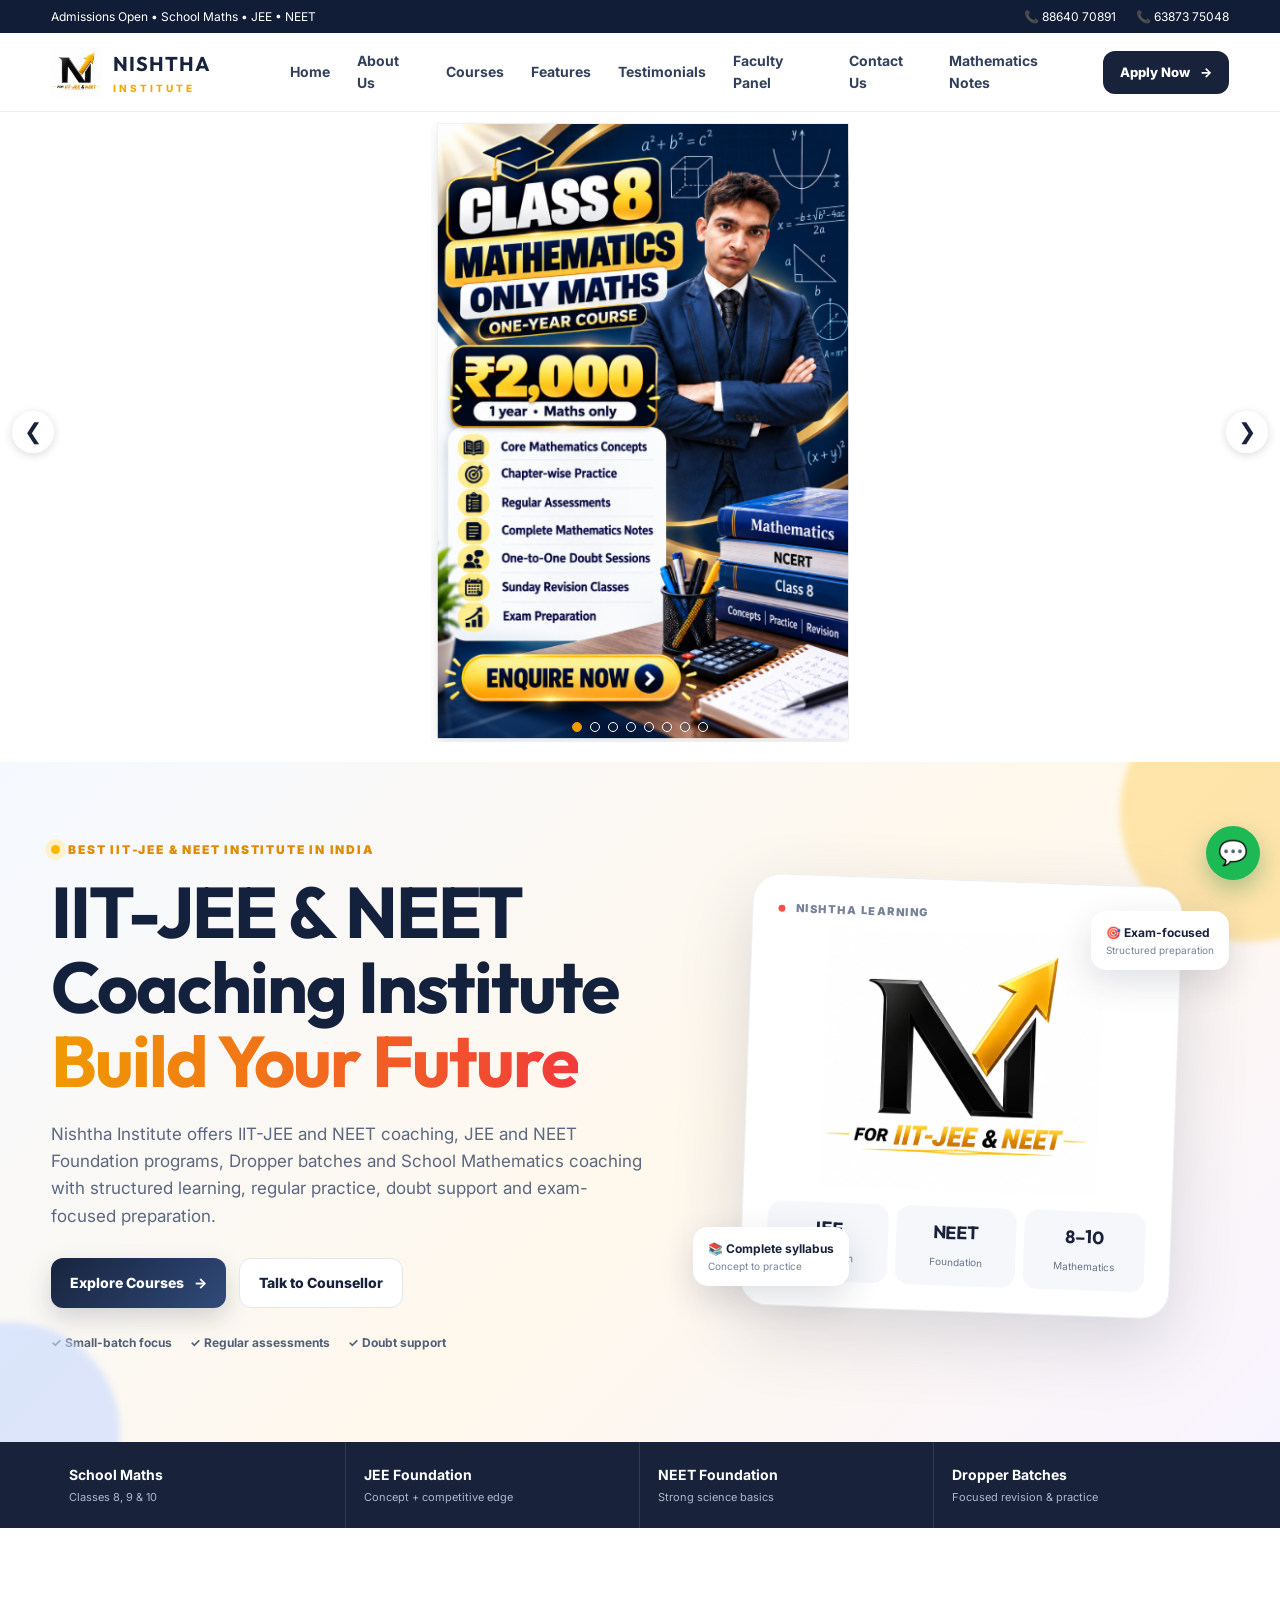
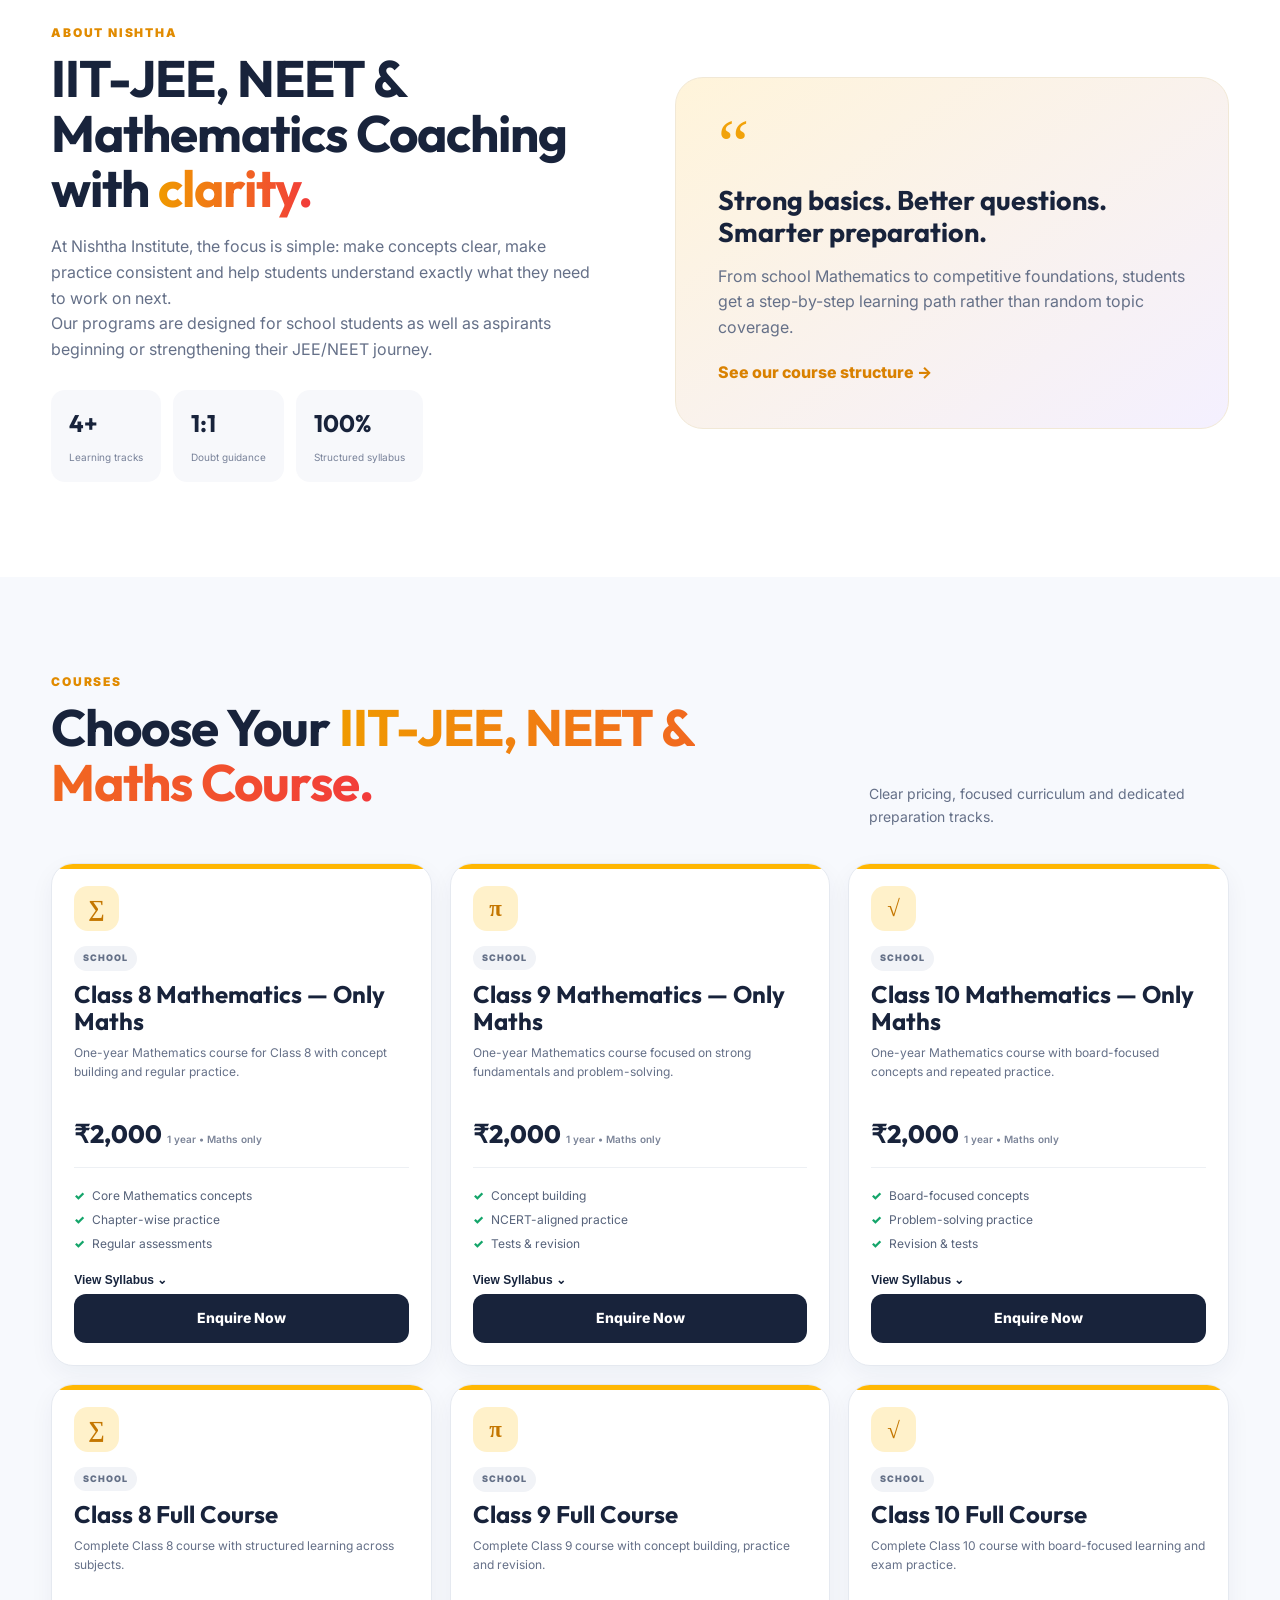
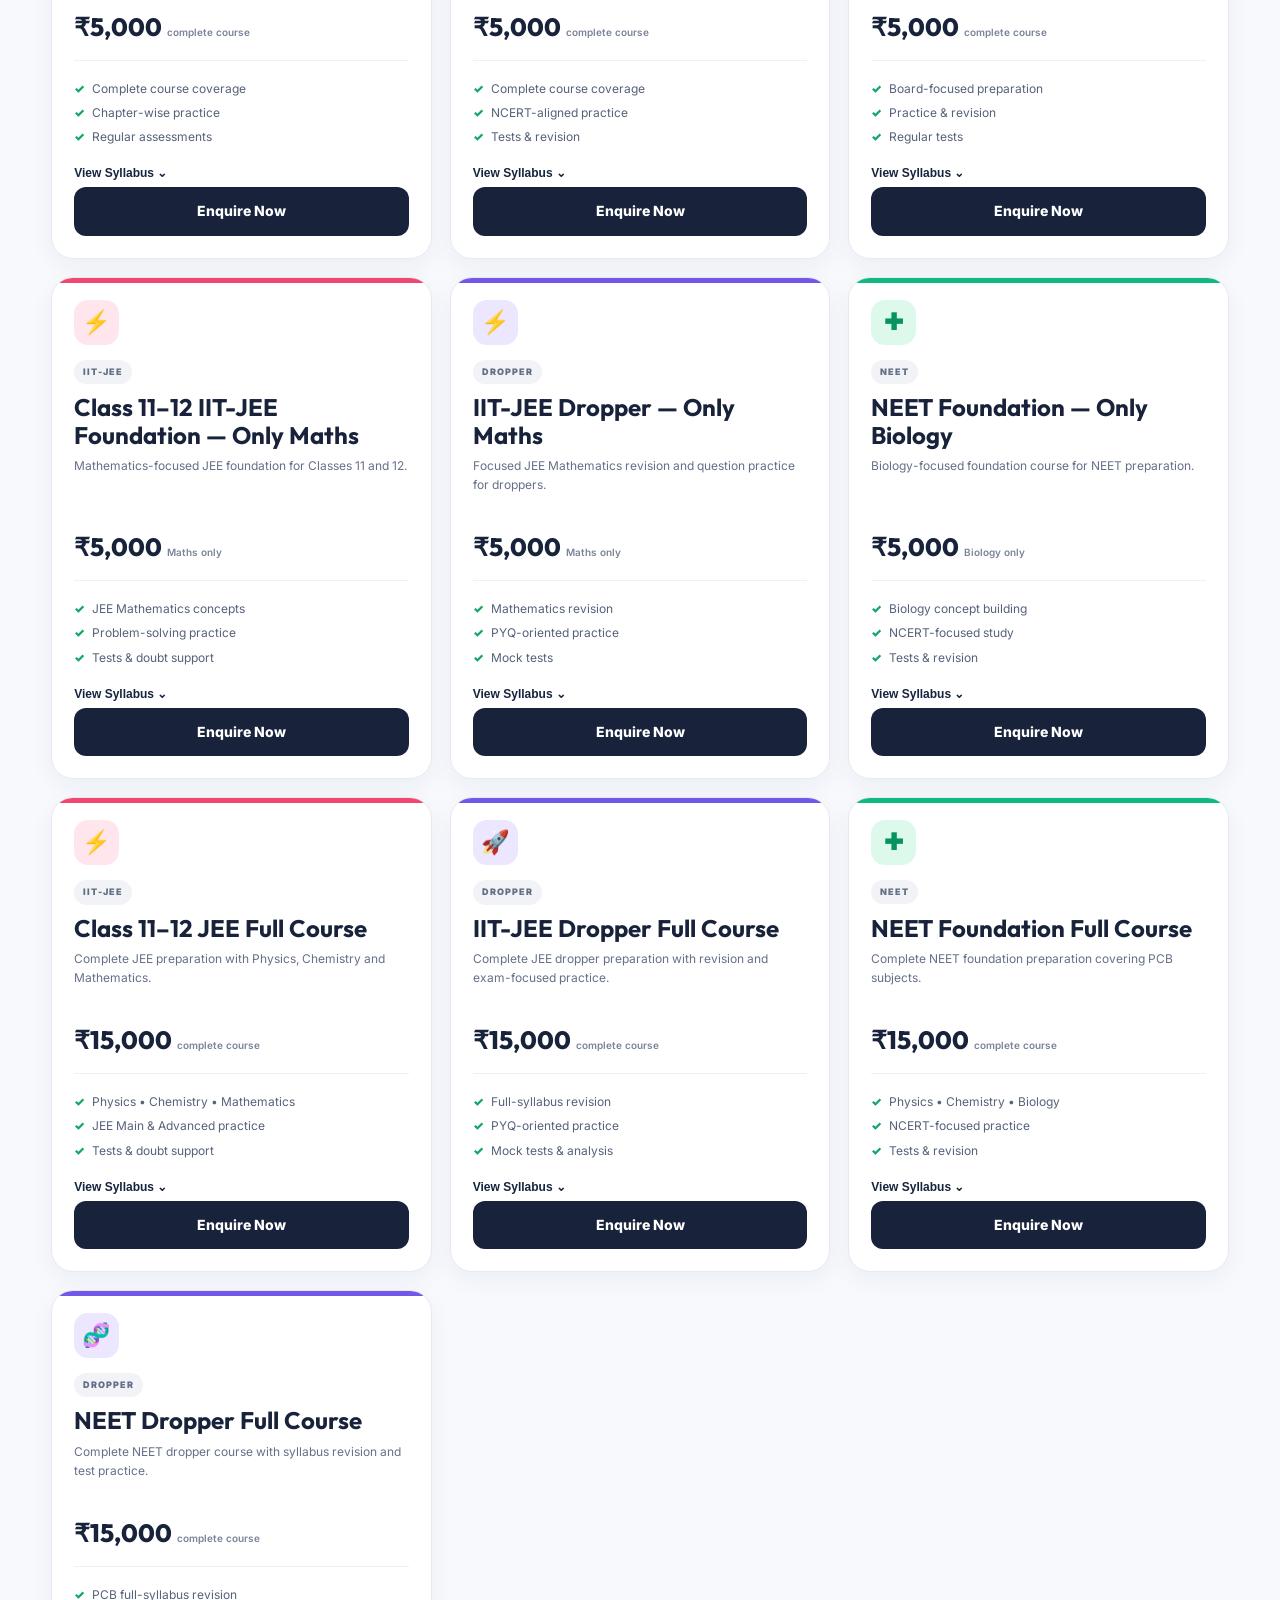
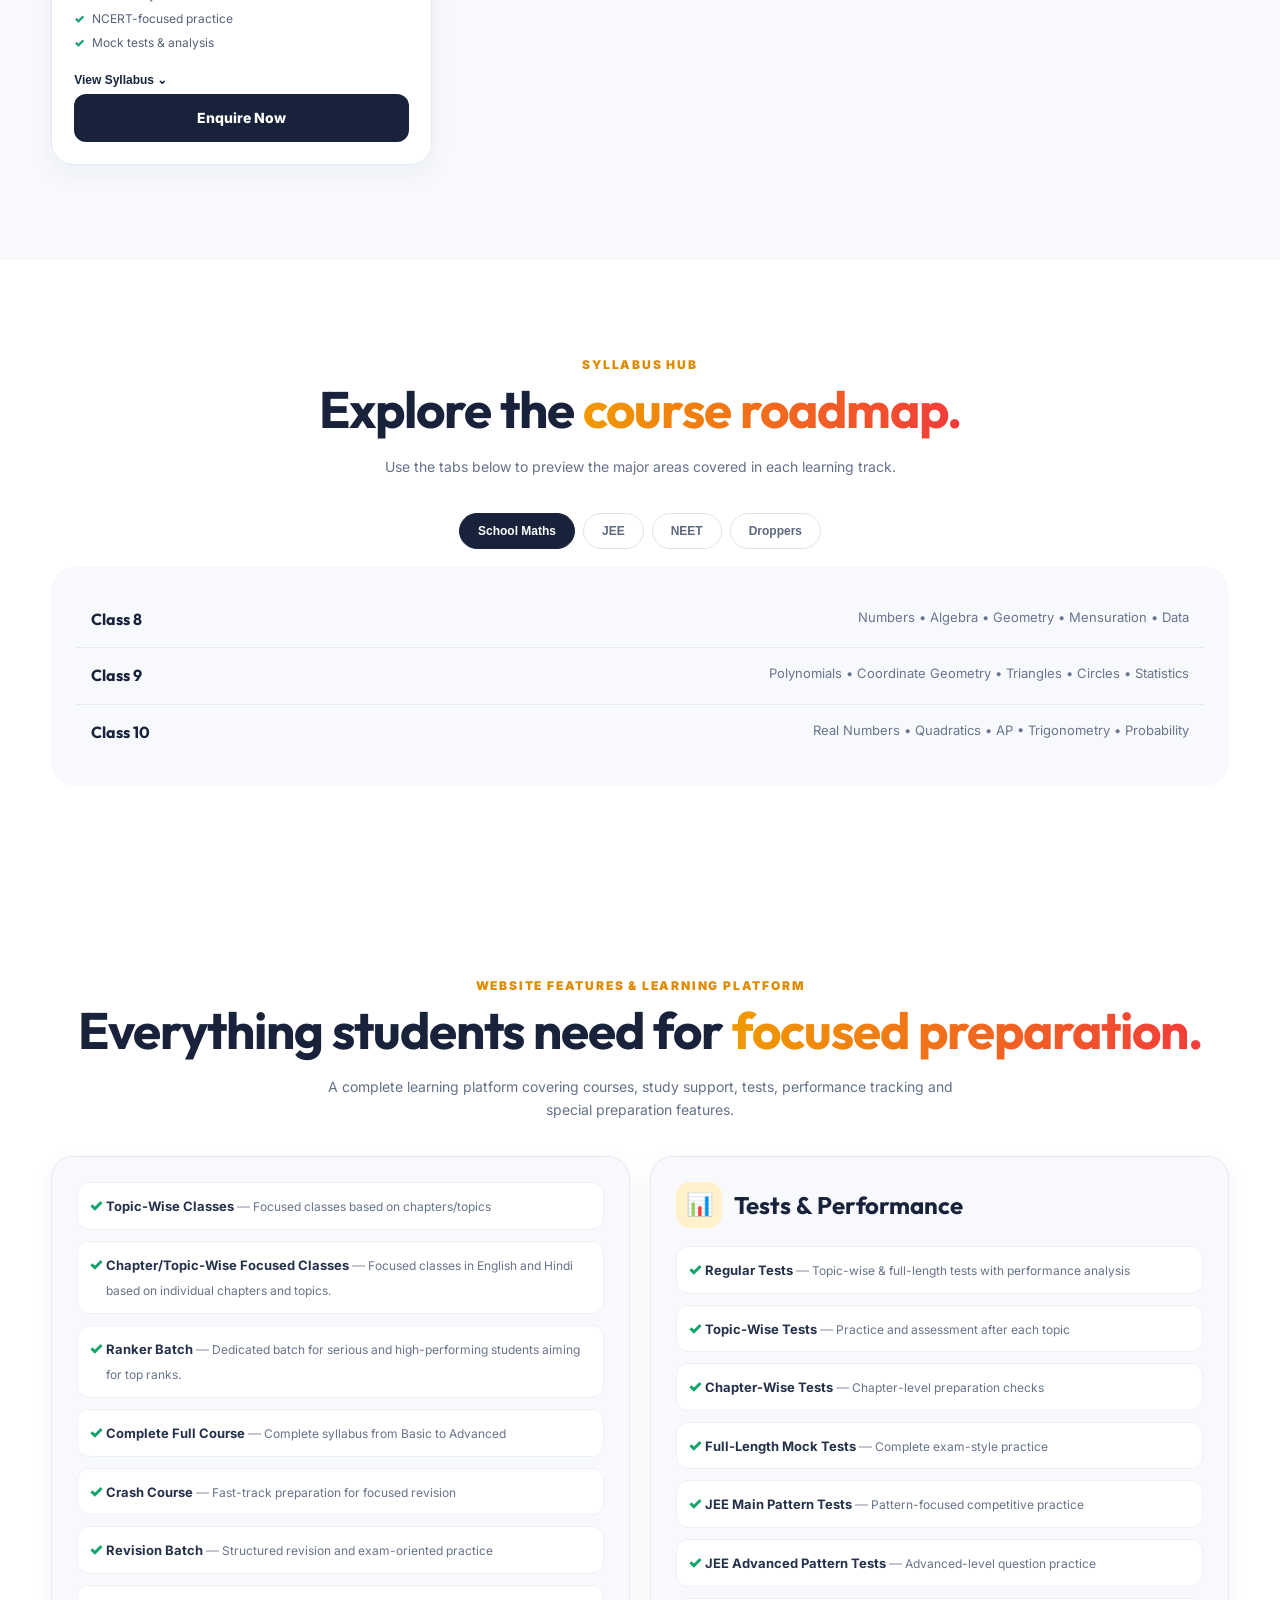
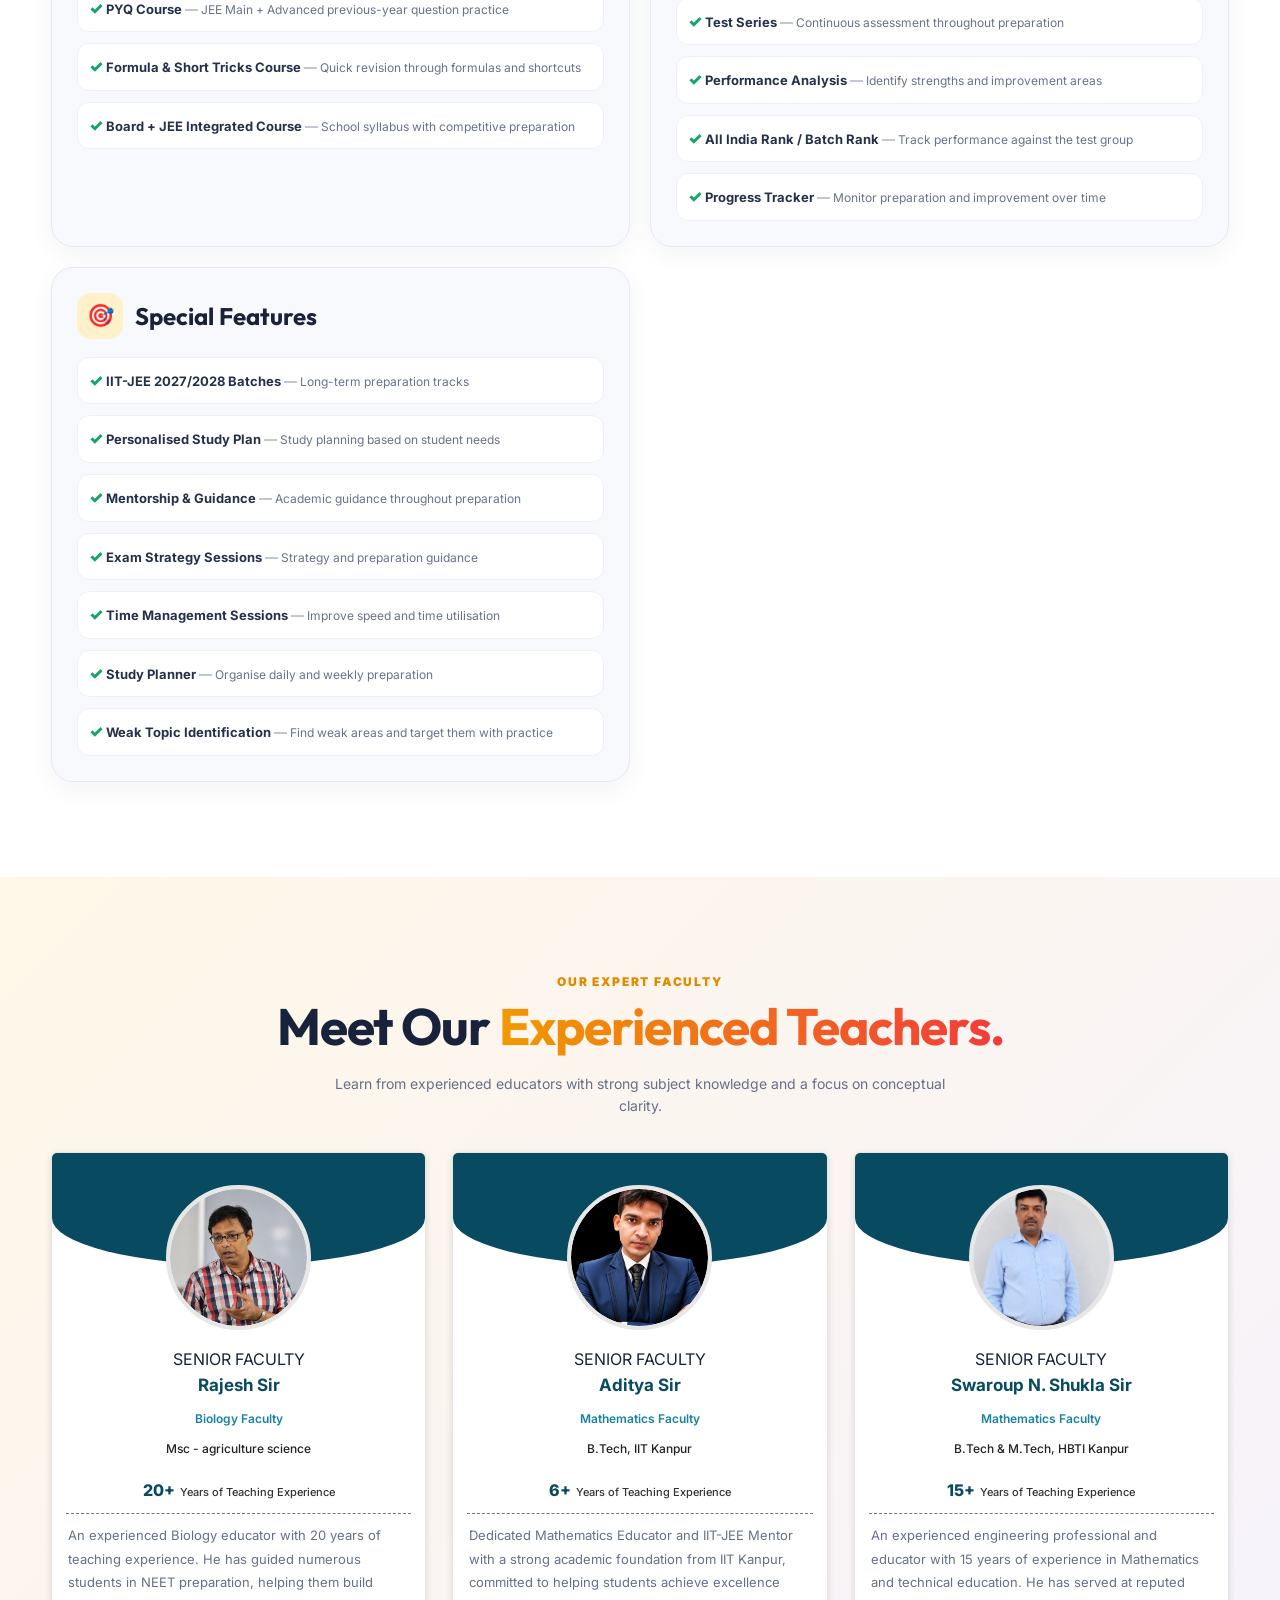
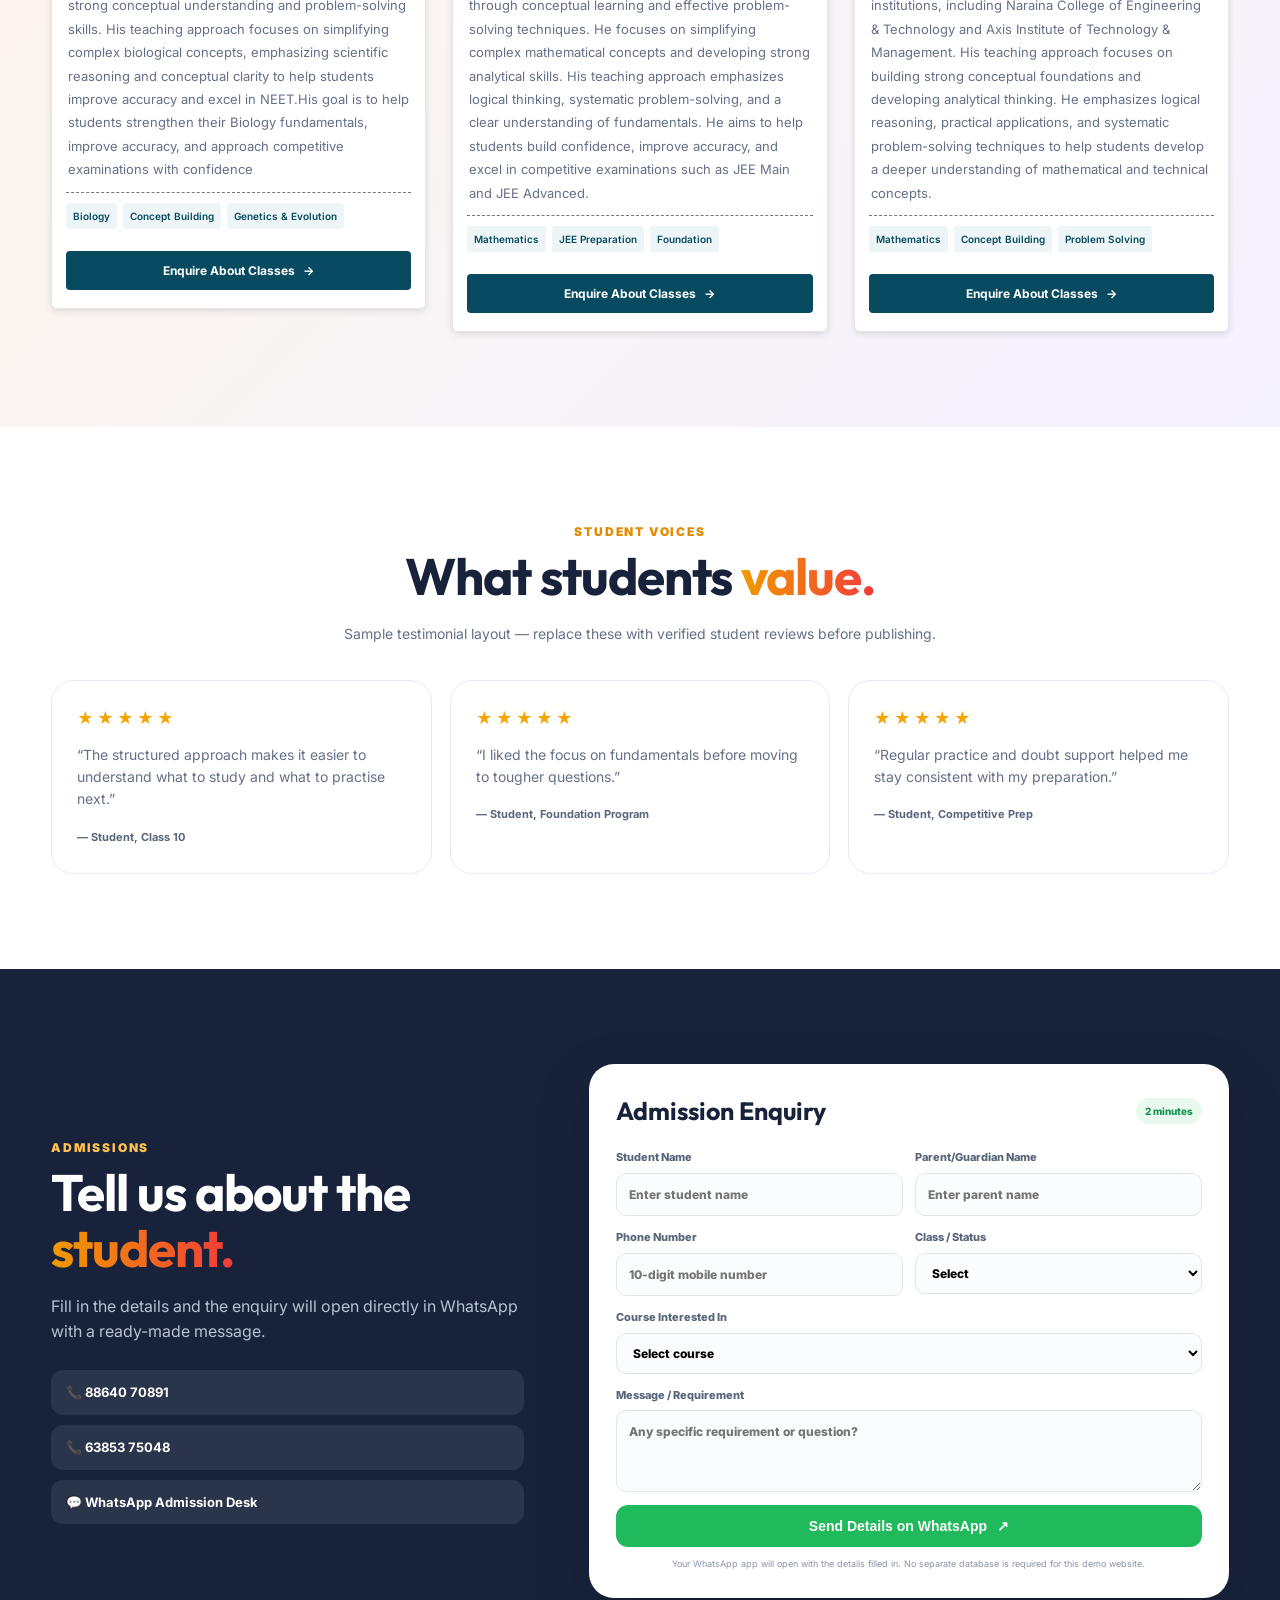
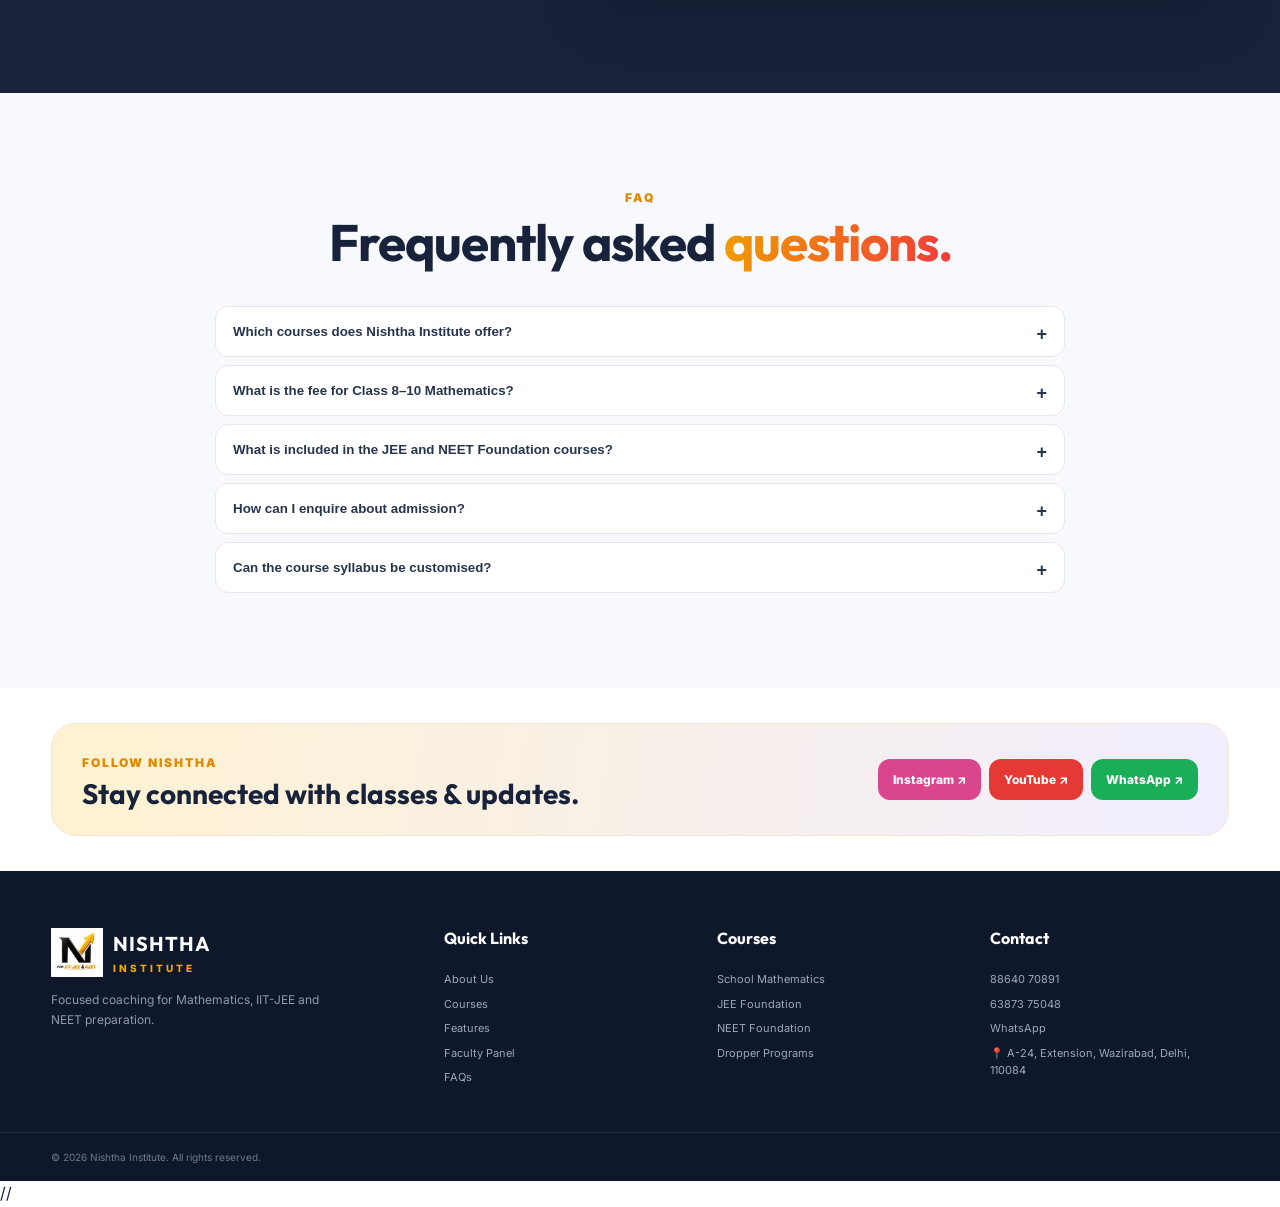
<file: index.html>
<!DOCTYPE html>
<html lang="en-IN">

<head>
  <meta charset="UTF-8">
  <meta name="viewport" content="width=device-width, initial-scale=1.0">
  <title>Nishtha Institute | IIT-JEE & NEET Coaching Institute in India</title>
  <meta name="description"
    content="Nishtha Institute offers IIT-JEE and NEET coaching, JEE Foundation, NEET Foundation, JEE and NEET Dropper programs, and Mathematics coaching for Classes 8, 9 and 10 with structured learning and regular practice.">
  <meta name="keywords"
    content="Nishtha Institute, IIT JEE coaching, IIT-JEE coaching institute, JEE coaching, NEET coaching, JEE Foundation, NEET Foundation, JEE Dropper, NEET Dropper, Mathematics coaching, Class 8 Maths, Class 9 Maths, Class 10 Maths, IIT JEE preparation, NEET preparation, Aditya Sir IIT Kanpur">
  <meta name="author" content="Nishtha Institute">
  <meta name="robots" content="index, follow, max-image-preview:large, max-snippet:-1, max-video-preview:-1">
  <meta name="googlebot" content="index, follow, max-image-preview:large, max-snippet:-1, max-video-preview:-1">
  <meta name="language" content="English">
  <meta name="geo.region" content="IN">
  <meta name="theme-color" content="#14213d">
  <meta property="og:title" content="Nishtha Institute | IIT-JEE & NEET Coaching Institute in India">
  <meta property="og:description"
    content="IIT-JEE, NEET, JEE Foundation, NEET Foundation and School Mathematics coaching with structured learning, practice and doubt support.">
  <meta property="og:type" content="website">
  <meta property="og:site_name" content="Nishtha Institute">
  <meta property="og:locale" content="en_IN">
  <meta property="og:image" content="assets/nishtha-logo.png">
  <link rel="canonical" href="/">
  <meta name="twitter:card" content="summary_large_image">
  <meta name="twitter:title" content="Nishtha Institute | IIT-JEE & NEET Coaching Institute in India">
  <meta name="twitter:description"
    content="IIT-JEE, NEET and Mathematics coaching with structured preparation, regular practice and doubt support.">
  <link rel="icon" href="assets/nishtha-logo.png">
  <link rel="preconnect" href="https://fonts.googleapis.com">
  <link rel="preconnect" href="https://fonts.gstatic.com" crossorigin>
  <link
    href="https://fonts.googleapis.com/css2?family=Inter:wght@400;500;600;700;800&family=Outfit:wght@500;600;700;800&display=swap"
    rel="stylesheet">
  <link rel="stylesheet" href="styles.css">
  <script type="application/ld+json">
  {
    "@context":"https://schema.org",
    "@type":"EducationalOrganization",
    "name":"Nishtha Institute",
    "description":"IIT-JEE, NEET and School Mathematics coaching institute offering foundation, dropper and school Mathematics programs.",
    "telephone":["+91-8864070891","+91-6387375048"],
    "sameAs":["https://www.instagram.com/nishthainstitute","https://youtube.com/@nishthainstitute"],
    "areaServed":"India",
    "hasOfferCatalog":{"@type":"OfferCatalog","name":"Nishtha Institute Courses","itemListElement":[
      {"@type":"Offer","itemOffered":{"@type":"Course","name":"Class 8 Mathematics"}},
      {"@type":"Offer","itemOffered":{"@type":"Course","name":"Class 9 Mathematics"}},
      {"@type":"Offer","itemOffered":{"@type":"Course","name":"Class 10 Mathematics"}},
      {"@type":"Offer","itemOffered":{"@type":"Course","name":"JEE Foundation"}},
      {"@type":"Offer","itemOffered":{"@type":"Course","name":"NEET Foundation"}},
      {"@type":"Offer","itemOffered":{"@type":"Course","name":"JEE Dropper"}},
      {"@type":"Offer","itemOffered":{"@type":"Course","name":"NEET Dropper"}}
    ]}
  }
  </script>
</head>

<body>
  <div class="topbar">
    <div class="container topbar-inner">
      <span>Admissions Open • School Maths • JEE • NEET</span>
      <div class="top-actions">
        <a href="tel:+918864070891">📞 88640 70891</a>
        <a href="tel:+916387375048">📞 63873 75048</a>
      </div>
    </div>
  </div>

  <header class="header" id="home">
    <div class="container nav">
      <a class="brand" href="#home" aria-label="Nishtha Institute Home">
        <img src="assets/nishtha-logo.png" alt="Nishtha Institute IIT JEE NEET logo">
        <div>
          <strong>NISHTHA</strong>
          <small>INSTITUTE</small>
        </div>
      </a>
      <button class="menu-toggle" aria-label="Open navigation" aria-expanded="false">☰</button>
      <nav class="nav-links" aria-label="Primary navigation">
        <a href="#home">Home</a>
        <a href="#about">About Us</a>
        <a href="#courses">Courses</a>
        <a href="#features">Features</a>
        <a href="#testimonials">Testimonials</a>
        <a href="#faculty">Faculty Panel</a>
        <a href="#contact">Contact Us</a>
        <a href="notes.html">Mathematics Notes</a>
        <!-- <a href="test-series.html">Test Series</a> -->
      </nav>
      <a class="nav-cta" href="#admission">Apply Now <span>→</span></a>
    </div>
  </header>

  <main>


    <!-- Course Banner Slider: START -->
    <section class="course-banner-slider" aria-label="Course banners">
      <div class="banner-slides">

        <a class="banner-slide active" href="#admission">
          <img src="assets/class-8-maths.png" alt="Class 8 Mathematics Course">
        </a>

        <a class="banner-slide" href="#admission">
          <img src="assets/class-9-maths.png" alt="Class 9 Mathematics Course">
        </a>

        <a class="banner-slide" href="#admission">
          <img src="assets/class-10-maths.png" alt="Class 10 Mathematics Course">
        </a>

        <a class="banner-slide" href="#admission">
          <img src="assets/class-8-full.png" alt="Class 8 Full Course">
        </a>

        <a class="banner-slide" href="#admission">
          <img src="assets/class-9-full.png" alt="Class 9 Full Course">
        </a>

        <a class="banner-slide" href="#admission">
          <img src="assets/class-10-full.png" alt="Class 10 Full Course">
        </a>

        <a class="banner-slide" href="#admission">
          <img src="assets/jee-foundation.png" alt="IIT-JEE Foundation Course">
        </a>

        <a class="banner-slide" href="#admission">
          <img src="assets/jee-dropper.png" alt="IIT-JEE Dropper Course">
        </a>

      </div>

      <button class="banner-arrow banner-prev" type="button" aria-label="Previous banner">❮</button>

      <button class="banner-arrow banner-next" type="button" aria-label="Next banner">❯</button>

      <div class="banner-dots"></div>
    </section>
    <!-- Course Banner Slider: END -->

    <section class="hero">
      <div class="hero-orb orb-one"></div>
      <div class="hero-orb orb-two"></div>
      <div class="container hero-grid">
        <div class="hero-copy">
          <!-- <div class="eyebrow"><span class="dot"></span> Concept • Practice • Progress</div> -->
          <div class="eyebrow">
            <span class="dot"></span>
            BEST IIT-JEE & NEET INSTITUTE IN INDIA
          </div>
          <h1>IIT-JEE & NEET Coaching Institute <span>Build Your Future</span></h1>
          <p class="hero-text">Nishtha Institute offers IIT-JEE and NEET coaching, JEE and NEET Foundation programs,
            Dropper batches and School Mathematics coaching with structured learning, regular practice, doubt support
            and exam-focused preparation.</p>
          <div class="hero-buttons">
            <a class="btn btn-primary" href="#courses">Explore Courses <span>→</span></a>
            <a class="btn btn-light" href="#admission">Talk to Counsellor</a>
          </div>
          <div class="hero-points">
            <span>✓ Small-batch focus</span><span>✓ Regular assessments</span><span>✓ Doubt support</span>
          </div>
        </div>
        <div class="hero-visual">
          <div class="visual-card">
            <div class="visual-top"><span class="live-dot"></span> NISHTHA LEARNING</div>
            <img src="assets/nishtha-logo.png" alt="Nishtha Institute logo">
            <div class="visual-bottom">
              <div><b>JEE</b><small>Foundation</small></div>
              <div><b>NEET</b><small>Foundation</small></div>
              <div><b>8–10</b><small>Mathematics</small></div>
            </div>
          </div>
          <div class="floating-card fc1">🎯 <b>Exam-focused</b><small>Structured preparation</small></div>
          <div class="floating-card fc2">📚 <b>Complete syllabus</b><small>Concept to practice</small></div>
        </div>
      </div>
    </section>

    <section class="trust-strip">
      <div class="container trust-grid">
        <div><strong>School Maths</strong><span>Classes 8, 9 & 10</span></div>
        <div><strong>JEE Foundation</strong><span>Concept + competitive edge</span></div>
        <div><strong>NEET Foundation</strong><span>Strong science basics</span></div>
        <div><strong>Dropper Batches</strong><span>Focused revision & practice</span></div>
      </div>
    </section>

    <section class="section about" id="about">
      <div class="container two-col">
        <div>
          <div class="section-tag">ABOUT NISHTHA</div>
          <h2>IIT-JEE, NEET & Mathematics Coaching with <span>clarity.</span></h2>
          <p>At Nishtha Institute, the focus is simple: make concepts clear, make practice consistent and help students
            understand exactly what they need to work on next.</p>
          <p>Our programs are designed for school students as well as aspirants beginning or strengthening their
            JEE/NEET journey.</p>
          <div class="mini-stats">
            <div><b>4+</b><span>Learning tracks</span></div>
            <div><b>1:1</b><span>Doubt guidance</span></div>
            <div><b>100%</b><span>Structured syllabus</span></div>
          </div>
        </div>
        <div class="about-card">
          <div class="quote-mark">“</div>
          <h3>Strong basics. Better questions. Smarter preparation.</h3>
          <p>From school Mathematics to competitive foundations, students get a step-by-step learning path rather than
            random topic coverage.</p>
          <a href="#courses" class="text-link">See our course structure →</a>
        </div>
      </div>
    </section>

    <section class="section courses-section" id="courses">
      <div class="container">
        <div class="section-heading">
          <div>
            <div class="section-tag">COURSES</div>
            <h2>Choose Your <span>IIT-JEE, NEET & Maths Course.</span></h2>
          </div>
          <p>Clear pricing, focused curriculum and dedicated preparation tracks.</p>
        </div>

        <div class="course-grid">
          <article class="course-card math-card">
            <div class="course-icon">∑</div><span class="pill">SCHOOL</span>
            <h3>Class 8 Mathematics — Only Maths</h3>
            <p>One-year Mathematics course for Class 8 with concept building and regular practice.</p>
            <div class="price">₹2,000 <small>1 year • Maths only</small></div>
            <ul>
              <li>Core Mathematics concepts</li>
              <li>Chapter-wise practice</li>
              <li>Regular assessments</li>
            </ul>
            <button class="course-toggle">View Syllabus <span>⌄</span></button>
            <div class="syllabus"><a href="#syllabus">Number Systems</a><a href="#syllabus">Algebraic Expressions</a><a
                href="#syllabus">Linear Equations</a><a href="#syllabus">Geometry &amp; Mensuration</a><a
                href="#syllabus">Data Handling</a></div>
            <a class="btn btn-dark full" href="#admission" data-course="Class 8 Mathematics — Only Maths">Enquire
              Now</a>
          </article>

          <article class="course-card math-card">
            <div class="course-icon">π</div><span class="pill">SCHOOL</span>
            <h3>Class 9 Mathematics — Only Maths</h3>
            <p>One-year Mathematics course focused on strong fundamentals and problem-solving.</p>
            <div class="price">₹2,000 <small>1 year • Maths only</small></div>
            <ul>
              <li>Concept building</li>
              <li>NCERT-aligned practice</li>
              <li>Tests &amp; revision</li>
            </ul>
            <button class="course-toggle">View Syllabus <span>⌄</span></button>
            <div class="syllabus"><a href="#syllabus">Number Systems</a><a href="#syllabus">Polynomials</a><a
                href="#syllabus">Coordinate Geometry</a><a href="#syllabus">Triangles &amp; Circles</a><a
                href="#syllabus">Statistics</a></div>
            <a class="btn btn-dark full" href="#admission" data-course="Class 9 Mathematics — Only Maths">Enquire
              Now</a>
          </article>

          <article class="course-card math-card">
            <div class="course-icon">√</div><span class="pill">SCHOOL</span>
            <h3>Class 10 Mathematics — Only Maths</h3>
            <p>One-year Mathematics course with board-focused concepts and repeated practice.</p>
            <div class="price">₹2,000 <small>1 year • Maths only</small></div>
            <ul>
              <li>Board-focused concepts</li>
              <li>Problem-solving practice</li>
              <li>Revision &amp; tests</li>
            </ul>
            <button class="course-toggle">View Syllabus <span>⌄</span></button>
            <div class="syllabus"><a href="#syllabus">Real Numbers</a><a href="#syllabus">Quadratic Equations</a><a
                href="#syllabus">Arithmetic Progressions</a><a href="#syllabus">Triangles</a><a
                href="#syllabus">Probability</a></div>
            <a class="btn btn-dark full" href="#admission" data-course="Class 10 Mathematics — Only Maths">Enquire
              Now</a>
          </article>

          <article class="course-card math-card">
            <div class="course-icon">∑</div><span class="pill">SCHOOL</span>
            <h3>Class 8 Full Course</h3>
            <p>Complete Class 8 course with structured learning across subjects.</p>
            <div class="price">₹5,000 <small>complete course</small></div>
            <ul>
              <li>Complete course coverage</li>
              <li>Chapter-wise practice</li>
              <li>Regular assessments</li>
            </ul>
            <button class="course-toggle">View Syllabus <span>⌄</span></button>
            <div class="syllabus"><a href="#syllabus">Mathematics</a><a href="#syllabus">Science</a><a
                href="#syllabus">English</a><a href="#syllabus">Social Science</a><a href="#syllabus">Revision &amp;
                Tests</a></div>
            <a class="btn btn-dark full" href="#admission" data-course="Class 8 Full Course">Enquire Now</a>
          </article>

          <article class="course-card math-card">
            <div class="course-icon">π</div><span class="pill">SCHOOL</span>
            <h3>Class 9 Full Course</h3>
            <p>Complete Class 9 course with concept building, practice and revision.</p>
            <div class="price">₹5,000 <small>complete course</small></div>
            <ul>
              <li>Complete course coverage</li>
              <li>NCERT-aligned practice</li>
              <li>Tests &amp; revision</li>
            </ul>
            <button class="course-toggle">View Syllabus <span>⌄</span></button>
            <div class="syllabus"><a href="#syllabus">Mathematics</a><a href="#syllabus">Science</a><a
                href="#syllabus">English</a><a href="#syllabus">Social Science</a><a href="#syllabus">Revision &amp;
                Tests</a></div>
            <a class="btn btn-dark full" href="#admission" data-course="Class 9 Full Course">Enquire Now</a>
          </article>

          <article class="course-card math-card">
            <div class="course-icon">√</div><span class="pill">SCHOOL</span>
            <h3>Class 10 Full Course</h3>
            <p>Complete Class 10 course with board-focused learning and exam practice.</p>
            <div class="price">₹5,000 <small>complete course</small></div>
            <ul>
              <li>Board-focused preparation</li>
              <li>Practice &amp; revision</li>
              <li>Regular tests</li>
            </ul>
            <button class="course-toggle">View Syllabus <span>⌄</span></button>
            <div class="syllabus"><a href="#syllabus">Mathematics</a><a href="#syllabus">Science</a><a
                href="#syllabus">English</a><a href="#syllabus">Social Science</a><a href="#syllabus">Board Exam
                Practice</a></div>
            <a class="btn btn-dark full" href="#admission" data-course="Class 10 Full Course">Enquire Now</a>
          </article>

          <article class="course-card jee-card">
            <div class="course-icon">⚡</div><span class="pill">IIT-JEE</span>
            <h3>Class 11–12 IIT-JEE Foundation — Only Maths</h3>
            <p>Mathematics-focused JEE foundation for Classes 11 and 12.</p>
            <div class="price">₹5,000 <small>Maths only</small></div>
            <ul>
              <li>JEE Mathematics concepts</li>
              <li>Problem-solving practice</li>
              <li>Tests &amp; doubt support</li>
            </ul>
            <button class="course-toggle">View Syllabus <span>⌄</span></button>
            <div class="syllabus"><a href="#syllabus">Algebra</a><a href="#syllabus">Trigonometry</a><a
                href="#syllabus">Coordinate Geometry</a><a href="#syllabus">Calculus</a><a href="#syllabus">Vectors
                &amp; 3D</a></div>
            <a class="btn btn-dark full" href="#admission"
              data-course="Class 11–12 IIT-JEE Foundation — Only Maths">Enquire Now</a>
          </article>

          <article class="course-card dropper-card">
            <div class="course-icon">⚡</div><span class="pill">DROPPER</span>
            <h3>IIT-JEE Dropper — Only Maths</h3>
            <p>Focused JEE Mathematics revision and question practice for droppers.</p>
            <div class="price">₹5,000 <small>Maths only</small></div>
            <ul>
              <li>Mathematics revision</li>
              <li>PYQ-oriented practice</li>
              <li>Mock tests</li>
            </ul>
            <button class="course-toggle">View Syllabus <span>⌄</span></button>
            <div class="syllabus"><a href="#syllabus">Algebra Revision</a><a href="#syllabus">Coordinate Geometry</a><a
                href="#syllabus">Calculus</a><a href="#syllabus">Vectors &amp; 3D</a><a href="#syllabus">PYQ
                Practice</a></div>
            <a class="btn btn-dark full" href="#admission" data-course="IIT-JEE Dropper — Only Maths">Enquire Now</a>
          </article>

          <article class="course-card neet-card">
            <div class="course-icon">✚</div><span class="pill">NEET</span>
            <h3>NEET Foundation — Only Biology</h3>
            <p>Biology-focused foundation course for NEET preparation.</p>
            <div class="price">₹5,000 <small>Biology only</small></div>
            <ul>
              <li>Biology concept building</li>
              <li>NCERT-focused study</li>
              <li>Tests &amp; revision</li>
            </ul>
            <button class="course-toggle">View Syllabus <span>⌄</span></button>
            <div class="syllabus"><a href="#syllabus">Cell Biology</a><a href="#syllabus">Human Physiology</a><a
                href="#syllabus">Genetics &amp; Evolution</a><a href="#syllabus">Ecology</a><a
                href="#syllabus">Diversity</a></div>
            <a class="btn btn-dark full" href="#admission" data-course="NEET Foundation — Only Biology">Enquire Now</a>
          </article>

          <article class="course-card jee-card">
            <div class="course-icon">⚡</div><span class="pill">IIT-JEE</span>
            <h3>Class 11–12 JEE Full Course</h3>
            <p>Complete JEE preparation with Physics, Chemistry and Mathematics.</p>
            <div class="price">₹15,000 <small>complete course</small></div>
            <ul>
              <li>Physics • Chemistry • Mathematics</li>
              <li>JEE Main &amp; Advanced practice</li>
              <li>Tests &amp; doubt support</li>
            </ul>
            <button class="course-toggle">View Syllabus <span>⌄</span></button>
            <div class="syllabus"><a href="#syllabus">Physics</a><a href="#syllabus">Chemistry</a><a
                href="#syllabus">Mathematics</a><a href="#syllabus">Previous-Year Questions</a><a href="#syllabus">Mock
                Tests</a></div>
            <a class="btn btn-dark full" href="#admission" data-course="Class 11–12 JEE Full Course">Enquire Now</a>
          </article>

          <article class="course-card dropper-card">
            <div class="course-icon">🚀</div><span class="pill">DROPPER</span>
            <h3>IIT-JEE Dropper Full Course</h3>
            <p>Complete JEE dropper preparation with revision and exam-focused practice.</p>
            <div class="price">₹15,000 <small>complete course</small></div>
            <ul>
              <li>Full-syllabus revision</li>
              <li>PYQ-oriented practice</li>
              <li>Mock tests &amp; analysis</li>
            </ul>
            <button class="course-toggle">View Syllabus <span>⌄</span></button>
            <div class="syllabus"><a href="#syllabus">Physics Revision</a><a href="#syllabus">Chemistry Revision</a><a
                href="#syllabus">Maths Revision</a><a href="#syllabus">PYQ Practice</a><a href="#syllabus">Full
                Tests</a></div>
            <a class="btn btn-dark full" href="#admission" data-course="IIT-JEE Dropper Full Course">Enquire Now</a>
          </article>

          <article class="course-card neet-card">
            <div class="course-icon">✚</div><span class="pill">NEET</span>
            <h3>NEET Foundation Full Course</h3>
            <p>Complete NEET foundation preparation covering PCB subjects.</p>
            <div class="price">₹15,000 <small>complete course</small></div>
            <ul>
              <li>Physics • Chemistry • Biology</li>
              <li>NCERT-focused practice</li>
              <li>Tests &amp; revision</li>
            </ul>
            <button class="course-toggle">View Syllabus <span>⌄</span></button>
            <div class="syllabus"><a href="#syllabus">Physics</a><a href="#syllabus">Chemistry</a><a
                href="#syllabus">Biology</a><a href="#syllabus">NCERT Practice</a><a href="#syllabus">Mock Tests</a>
            </div>
            <a class="btn btn-dark full" href="#admission" data-course="NEET Foundation Full Course">Enquire Now</a>
          </article>

          <article class="course-card dropper-card">
            <div class="course-icon">🧬</div><span class="pill">DROPPER</span>
            <h3>NEET Dropper Full Course</h3>
            <p>Complete NEET dropper course with syllabus revision and test practice.</p>
            <div class="price">₹15,000 <small>complete course</small></div>
            <ul>
              <li>PCB full-syllabus revision</li>
              <li>NCERT-focused practice</li>
              <li>Mock tests &amp; analysis</li>
            </ul>
            <button class="course-toggle">View Syllabus <span>⌄</span></button>
            <div class="syllabus"><a href="#syllabus">Physics Revision</a><a href="#syllabus">Chemistry Revision</a><a
                href="#syllabus">Biology Revision</a><a href="#syllabus">NCERT Practice</a><a href="#syllabus">Full
                Tests</a></div>
            <a class="btn btn-dark full" href="#admission" data-course="NEET Dropper Full Course">Enquire Now</a>
          </article>
        </div>
    </section>

    <section class="section syllabus-section" id="syllabus">
      <div class="container">
        <div class="section-heading centered">
          <div class="section-tag">SYLLABUS HUB</div>
          <h2>Explore the <span>course roadmap.</span></h2>
          <p>Use the tabs below to preview the major areas covered in each learning track.</p>
        </div>
        <div class="tabs" role="tablist">
          <button class="tab active" data-tab="school">School Maths</button>
          <button class="tab" data-tab="jee">JEE</button>
          <button class="tab" data-tab="neet">NEET</button>
          <button class="tab" data-tab="dropper">Droppers</button>
        </div>
        <div class="tab-panels">
          <div class="tab-panel active" id="school">
            <div class="topic"><b>Class 8</b><span>Numbers • Algebra • Geometry • Mensuration • Data</span></div>
            <div class="topic"><b>Class 9</b><span>Polynomials • Coordinate Geometry • Triangles • Circles •
                Statistics</span></div>
            <div class="topic"><b>Class 10</b><span>Real Numbers • Quadratics • AP • Trigonometry • Probability</span>
            </div>
          </div>
          <div class="tab-panel" id="jee">
            <div class="topic"><b>Physics</b><span>Mechanics • Waves • Heat • Electricity • Magnetism • Modern
                Physics</span></div>
            <div class="topic"><b>Chemistry</b><span>Physical • Organic • Inorganic foundations + problem
                practice</span></div>
            <div class="topic"><b>Mathematics</b><span>Algebra • Calculus • Coordinate Geometry • Vectors •
                Probability</span></div>
          </div>
          <div class="tab-panel" id="neet">
            <div class="topic"><b>Biology</b><span>Cell • Human Physiology • Genetics • Ecology • Diversity</span></div>
            <div class="topic"><b>Physics</b><span>Mechanics • Thermodynamics • Electrodynamics • Optics • Modern
                Physics</span></div>
            <div class="topic"><b>Chemistry</b><span>Physical • Organic • Inorganic + NCERT-focused practice</span>
            </div>
          </div>
          <div class="tab-panel" id="dropper">
            <div class="topic"><b>Revision Cycle</b><span>Chapter revision → PYQs → sectional tests → full tests</span>
            </div>
            <div class="topic"><b>Analysis</b><span>Error tracking • weak-topic identification • targeted
                practice</span></div>
            <div class="topic"><b>Exam Practice</b><span>Timed papers • mixed questions • revision checkpoints</span>
            </div>
          </div>
        </div>
      </div>
    </section>

    <!-- Website Features & Learning Platform -->
    <section class="section features-section" id="features">
      <div class="container">
        <div class="section-heading centered">
          <div class="section-tag">WEBSITE FEATURES & LEARNING PLATFORM</div>
          <h2>Everything students need for <span>focused preparation.</span></h2>
          <p>A complete learning platform covering courses, study support, tests, performance tracking and special
            preparation features.</p>
        </div>

        <div class="features-grid">
          <article class="feature-panel">

            <ul class="feature-list">
              <li><b>Topic-Wise Classes</b><span>Focused classes based on chapters/topics</span></li>
              <li>
                <b>Chapter/Topic-Wise Focused Classes</b>
                <span>Focused classes in English and Hindi based on individual chapters and topics.</span>
              </li>
              <!-- <li><b>Ranker Batch</b><span>Serious & high-performing students ke liye dedicated batch</span></li> -->
              <li>
                <b>Ranker Batch</b>
                <span>Dedicated batch for serious and high-performing students aiming for top ranks.</span>
              </li>
              <li><b>Complete Full Course</b><span>Complete syllabus from Basic to Advanced</span></li>
              <li><b>Crash Course</b><span>Fast-track preparation for focused revision</span></li>
              <li><b>Revision Batch</b><span>Structured revision and exam-oriented practice</span></li>
              <li><b>PYQ Course</b><span>JEE Main + Advanced previous-year question practice</span></li>
              <li><b>Formula & Short Tricks Course</b><span>Quick revision through formulas and shortcuts</span></li>
              <li><b>Board + JEE Integrated Course</b><span>School syllabus with competitive preparation</span></li>
            </ul>
          </article>



          <article class="feature-panel">
            <div class="feature-panel-head"><span class="feature-icon">📊</span>
              <h3>Tests & Performance</h3>
            </div>
            <ul class="feature-list">
              <li><b>Regular Tests</b><span>Topic-wise & full-length tests with performance analysis</span></li>
              <li><b>Topic-Wise Tests</b><span>Practice and assessment after each topic</span></li>
              <li><b>Chapter-Wise Tests</b><span>Chapter-level preparation checks</span></li>
              <li><b>Full-Length Mock Tests</b><span>Complete exam-style practice</span></li>
              <li><b>JEE Main Pattern Tests</b><span>Pattern-focused competitive practice</span></li>
              <li><b>JEE Advanced Pattern Tests</b><span>Advanced-level question practice</span></li>
              <li><b>Test Series</b><span>Continuous assessment throughout preparation</span></li>
              <li><b>Performance Analysis</b><span>Identify strengths and improvement areas</span></li>
              <li><b>All India Rank / Batch Rank</b><span>Track performance against the test group</span></li>
              <li><b>Progress Tracker</b><span>Monitor preparation and improvement over time</span></li>
            </ul>
          </article>

          <article class="feature-panel">
            <div class="feature-panel-head"><span class="feature-icon">🎯</span>
              <h3>Special Features</h3>
            </div>
            <ul class="feature-list">
              <li><b>IIT-JEE 2027/2028 Batches</b><span>Long-term preparation tracks</span></li>
              <li><b>Personalised Study Plan</b><span>Study planning based on student needs</span></li>
              <li><b>Mentorship & Guidance</b><span>Academic guidance throughout preparation</span></li>
              <li><b>Exam Strategy Sessions</b><span>Strategy and preparation guidance</span></li>
              <li><b>Time Management Sessions</b><span>Improve speed and time utilisation</span></li>
              <li><b>Study Planner</b><span>Organise daily and weekly preparation</span></li>
              <li><b>Weak Topic Identification</b><span>Find weak areas and target them with practice</span></li>
            </ul>
          </article>


        </div>
      </div>
    </section>


    <section class="section faculty" id="faculty">
      <div class="container">

        <div class="section-heading centered">
          <div class="section-tag">OUR EXPERT FACULTY</div>
          <h2>Meet Our <span>Experienced Teachers.</span></h2>
          <p>Learn from experienced educators with strong subject knowledge
            and a focus on conceptual clarity.</p>
        </div>

        <div class="nishtha-teacher-grid">

          <!-- TEACHER 1: RAJESH SIR -->
          <article class="nishtha-teacher-card">
            <div class="nishtha-teacher-image-wrap">
              <img src="assets/rajesh.png" alt="Rajesh Sir" class="nishtha-teacher-photo" loading="lazy" />
            </div>

            <div class="nishtha-teacher-content">
              <span class="nishtha-teacher-badge">SENIOR FACULTY</span>

              <h3>Rajesh Sir</h3>
              <div class="nishtha-teacher-role">
                Biology Faculty
              </div>

              <div class="nishtha-teacher-qualification">
                Msc - agriculture science
              </div>

              <div class="nishtha-teacher-divider"></div>

              <div class="nishtha-teacher-experience">
                <span class="nishtha-experience-number">20+</span>
                <span class="nishtha-experience-label">
                  Years of Teaching Experience
                </span>
              </div>

              <p class="nishtha-teacher-description">
                An experienced Biology educator with 20 years of teaching experience. He has guided numerous students in
                NEET preparation, helping them build strong conceptual understanding and problem-solving skills. His
                teaching approach focuses on simplifying complex biological concepts, emphasizing scientific reasoning
                and conceptual clarity to help students improve accuracy and excel in NEET.His goal is to help students
                strengthen their Biology fundamentals, improve accuracy, and approach competitive examinations
                with confidence


              </p>

              <div class="nishtha-teacher-tags">
                <span>Biology</span>
                <span>Concept Building</span>
                <span>Genetics & Evolution</span>
              </div>

              <a href="#admission" class="nishtha-teacher-button">
                Enquire About Classes <span>→</span>
              </a>
            </div>
          </article>


          <!-- TEACHER 2: ADITYA SIR -->
          <article class="nishtha-teacher-card">
            <div class="nishtha-teacher-image-wrap">
              <img src="assets/aditya.png" alt="Aditya Sir" class="nishtha-teacher-photo" loading="lazy" />
            </div>

            <div class="nishtha-teacher-content">
              <span class="nishtha-teacher-badge">SENIOR FACULTY</span>

              <h3>Aditya Sir</h3>
              <div class="nishtha-teacher-role">
                Mathematics Faculty
              </div>

              <div class="nishtha-teacher-qualification">
                B.Tech, IIT Kanpur
              </div>

              <div class="nishtha-teacher-divider"></div>

              <div class="nishtha-teacher-experience">
                <span class="nishtha-experience-number">6+</span>
                <span class="nishtha-experience-label">
                  Years of Teaching Experience
                </span>
              </div>

              <p class="nishtha-teacher-description">
                Dedicated Mathematics Educator and IIT-JEE Mentor with a strong academic foundation from IIT Kanpur,
                committed to helping students achieve excellence through conceptual learning and effective
                problem-solving techniques. He focuses on simplifying complex mathematical concepts and developing
                strong analytical skills. His teaching approach emphasizes logical thinking, systematic problem-solving,
                and a clear understanding of fundamentals. He aims to help students build confidence, improve accuracy,
                and excel in competitive examinations such as JEE Main and JEE Advanced.


              </p>

              <div class="nishtha-teacher-tags">
                <span>Mathematics</span>
                <span>JEE Preparation</span>
                <span>Foundation</span>
              </div>

              <a href="#admission" class="nishtha-teacher-button">
                Enquire About Classes <span>→</span>
              </a>
            </div>
          </article>


          <!-- TEACHER 3: SWAROUP N. SHUKLA SIR -->
          <article class="nishtha-teacher-card">
            <div class="nishtha-teacher-image-wrap">
              <img src="assets/shukla.png" alt="Swaroup N. Shukla Sir" class="nishtha-teacher-photo" loading="lazy" />
            </div>

            <div class="nishtha-teacher-content">
              <span class="nishtha-teacher-badge">SENIOR FACULTY</span>

              <h3>Swaroup N. Shukla Sir</h3>
              <div class="nishtha-teacher-role">
                Mathematics Faculty
              </div>

              <div class="nishtha-teacher-qualification">
                B.Tech & M.Tech, HBTI Kanpur
              </div>

              <div class="nishtha-teacher-divider"></div>

              <div class="nishtha-teacher-experience">
                <span class="nishtha-experience-number">15+</span>
                <span class="nishtha-experience-label">
                  Years of Teaching Experience
                </span>
              </div>

              <p class="nishtha-teacher-description">
                An experienced engineering professional and educator with 15 years of experience in Mathematics and
                technical education. He has served at reputed institutions, including Naraina College of Engineering &
                Technology and Axis Institute of Technology & Management. His teaching approach focuses on building
                strong conceptual foundations and developing analytical thinking. He emphasizes logical reasoning,
                practical applications, and systematic problem-solving techniques to help students develop a deeper
                understanding of mathematical and technical concepts.


              </p>

              <div class="nishtha-teacher-tags">
                <span>Mathematics</span>
                <span>Concept Building</span>
                <span>Problem Solving</span>
              </div>

              <a href="#admission" class="nishtha-teacher-button">
                Enquire About Classes <span>→</span>
              </a>
            </div>
          </article>

        </div>
      </div>
    </section>

    <section class="section testimonials" id="testimonials">
      <div class="container">
        <div class="section-heading centered">
          <div class="section-tag">STUDENT VOICES</div>
          <h2>What students <span>value.</span></h2>
          <p>Sample testimonial layout — replace these with verified student reviews before publishing.</p>
        </div>
        <div class="testimonial-grid">
          <article>
            <div class="stars">★★★★★</div>
            <p>“The structured approach makes it easier to understand what to study and what to practise next.”</p><b>—
              Student, Class 10</b>
          </article>
          <article>
            <div class="stars">★★★★★</div>
            <p>“I liked the focus on fundamentals before moving to tougher questions.”</p><b>— Student, Foundation
              Program</b>
          </article>
          <article>
            <div class="stars">★★★★★</div>
            <p>“Regular practice and doubt support helped me stay consistent with my preparation.”</p><b>— Student,
              Competitive Prep</b>
          </article>
        </div>
      </div>
    </section>

    <section class="section admission" id="admission">
      <div class="container admission-grid">
        <div class="admission-copy">
          <div class="section-tag">ADMISSIONS</div>
          <h2>Tell us about the <span>student.</span></h2>
          <p>Fill in the details and the enquiry will open directly in WhatsApp with a ready-made message.</p>
          <div class="contact-list">
            <a href="tel:+918864070891">📞 <span>88640 70891</span></a>
            <a href="tel:+916387375048">📞 <span>63853 75048</span></a>
            <a href="https://wa.me/918864070891" target="_blank" rel="noopener">💬 <span>WhatsApp Admission
                Desk</span></a>
          </div>
        </div>
        <form class="lead-form" id="leadForm">
          <div class="form-head">
            <h3>Admission Enquiry</h3><span>2 minutes</span>
          </div>
          <div class="form-row">
            <label>Student Name<input type="text" id="studentName" required placeholder="Enter student name"></label>
            <label>Parent/Guardian Name<input type="text" id="parentName" required
                placeholder="Enter parent name"></label>
          </div>
          <div class="form-row">
            <label>Phone Number<input type="tel" id="phone" required pattern="[0-9]{10}"
                placeholder="10-digit mobile number"></label>
            <label>Class / Status
              <select id="classLevel" required>
                <option value="">Select</option>
                <option>Class 8</option>
                <option>Class 9</option>
                <option>Class 10</option>
                <option>Class 11</option>
                <option>Class 12</option>
                <option>Dropper</option>
              </select>
            </label>
          </div>
          <label>Course Interested In
            <select id="course" required>
              <option value="">Select course</option>
              <option>Class 8 Mathematics — Only Maths — ₹2,000</option>
              <option>Class 9 Mathematics — Only Maths — ₹2,000</option>
              <option>Class 10 Mathematics — Only Maths — ₹2,000</option>
              <option>Class 8 Full Course — ₹5,000</option>
              <option>Class 9 Full Course — ₹5,000</option>
              <option>Class 10 Full Course — ₹5,000</option>
              <option>Class 11–12 IIT-JEE Foundation — Only Maths — ₹5,000</option>
              <option>IIT-JEE Dropper — Only Maths — ₹5,000</option>
              <option>NEET Foundation — Only Biology — ₹5,000</option>
              <option>Class 11–12 JEE Full Course — ₹15,000</option>
              <option>IIT-JEE Dropper Full Course — ₹15,000</option>
              <option>NEET Foundation Full Course — ₹15,000</option>
              <option>NEET Dropper Full Course — ₹15,000</option>
            </select>
          </label>
          <label>Message / Requirement<textarea id="message" rows="3"
              placeholder="Any specific requirement or question?"></textarea></label>
          <button class="btn btn-whatsapp full" type="submit">Send Details on WhatsApp <span>↗</span></button>
          <small class="form-note">Your WhatsApp app will open with the details filled in. No separate database is
            required for this demo website.</small>
        </form>
      </div>
    </section>

    <section class="section faq" id="faq">
      <div class="container narrow">
        <div class="section-heading centered">
          <div class="section-tag">FAQ</div>
          <h2>Frequently asked <span>questions.</span></h2>
        </div>
        <div class="faq-list">
          <button class="faq-item"><span>Which courses does Nishtha Institute offer?</span><b>+</b>
            <div class="faq-answer">Nishtha offers Class 8, 9 and 10 Mathematics, JEE Foundation, NEET Foundation, JEE
              Dropper and NEET Dropper programs.</div>
          </button>
          <button class="faq-item"><span>What is the fee for Class 8–10 Mathematics?</span><b>+</b>
            <div class="faq-answer">Class 8, 9 and 10 Mathematics-only courses are ₹2,000 each. The full course for each
              of these classes is ₹5,000.
            </div>
          </button>
          <button class="faq-item"><span>What is included in the JEE and NEET Foundation courses?</span><b>+</b>
            <div class="faq-answer">The foundation tracks are structured around subject concepts, practice, assessments
              and doubt support. The detailed syllabus can be expanded here later.</div>
          </button>
          <button class="faq-item"><span>How can I enquire about admission?</span><b>+</b>
            <div class="faq-answer">Use the admission form on this page. After submission, WhatsApp opens with the
              student's details ready to send to the admission number.</div>
          </button>
          <button class="faq-item"><span>Can the course syllabus be customised?</span><b>+</b>
            <div class="faq-answer">The website includes a syllabus hub so individual chapters, batch schedules and
              course-specific details can be updated as the institute finalises them.</div>
          </button>
        </div>
      </div>
    </section>

    <section class="social-section">
      <div class="container social-box">
        <div><span class="section-tag">FOLLOW NISHTHA</span>
          <h2>Stay connected with <span>classes & updates.</span></h2>
        </div>
        <div class="social-buttons">
          <a href="https://www.instagram.com/nishthainstitute" target="_blank" rel="noopener"
            class="social insta">Instagram ↗</a>
          <a href="https://youtube.com/@nishthainstitute" target="_blank" rel="noopener" class="social yt">YouTube ↗</a>
          <a href="https://wa.me/918864070891" target="_blank" rel="noopener" class="social wa">WhatsApp ↗</a>
        </div>
      </div>
    </section>
  </main>

  <footer id="contact">
    <div class="container footer-grid">
      <div>
        <a class="brand footer-brand" href="#home"><img src="assets/nishtha-logo.png" alt="Nishtha Institute">
          <div><strong>NISHTHA</strong><small>INSTITUTE</small></div>
        </a>
        <p>Focused coaching for Mathematics, IIT-JEE and NEET preparation.</p>
      </div>
      <div>
        <h4>Quick Links</h4><a href="#about">About Us</a><a href="#courses">Courses</a><a
          href="#features">Features</a><a href="#faculty">Faculty
          Panel</a><a href="#faq">FAQs</a>
      </div>
      <div>
        <h4>Courses</h4><a href="#courses">School Mathematics</a><a href="#courses">JEE Foundation</a><a
          href="#courses">NEET Foundation</a><a href="#courses">Dropper Programs</a>
      </div>
      <div>
        <h4>Contact</h4>
        <a href="tel:+918864070891">88640 70891</a>
        <a href="tel:+916387375048">63873 75048</a>
        <a href="https://wa.me/918864070891" target="_blank" rel="noopener">WhatsApp</a>
        <a href="https://www.google.com/maps/search/?api=1&query=A-24%2C%20Extension%2C%20Wazirabad%2C%20Delhi%2C%20110084"
          target="_blank" rel="noopener">
          📍 A-24, Extension, Wazirabad, Delhi, 110084
        </a>
      </div>
    </div>
    <div class="footer-bottom">
      <div class="container">© <span id="year"></span> Nishtha Institute. All rights reserved.</div>
    </div>
  </footer>
  //
  <!-- Admission Popup -->
  <div class="admission-popup" id="admissionPopup">
    <div class="popup-overlay" onclick="closePopup()"></div>

    <div class="popup-card">
      <button class="popup-close" onclick="closePopup()">×</button>

      <div class="popup-badge">🎓 ADMISSIONS OPEN</div>

      <h2>Start Your <span>Preparation</span> Today</h2>

      <p>Fill in your details and send your enquiry directly on WhatsApp.</p>

      <form id="popupLeadForm">

        <div class="popup-row">
          <div>
            <label>Student Name</label>
            <input type="text" id="popupStudentName" required>
          </div>

          <div>
            <label>Parent/Guardian</label>
            <input type="text" id="popupParentName" required>
          </div>
        </div>

        <div class="popup-row">
          <div>
            <label>Phone Number</label>
            <input type="tel" id="popupPhone" pattern="[0-9]{10}" maxlength="10" required>
          </div>

          <div>
            <label>Class / Status</label>
            <select id="popupClass" required>
              <option value="">Select</option>
              <option>Class 8</option>
              <option>Class 9</option>
              <option>Class 10</option>
              <option>Class 11</option>
              <option>Class 12</option>
              <option>Dropper</option>
            </select>
          </div>
        </div>

        <label>Course Interested In</label>

        <select id="popupCourse" required>
          <option value="">Select Course</option>
          <option>Class 8 Mathematics — Only Maths — ₹2,000</option>
          <option>Class 9 Mathematics — Only Maths — ₹2,000</option>
          <option>Class 10 Mathematics — Only Maths — ₹2,000</option>
          <option>Class 8 Full Course — ₹5,000</option>
          <option>Class 9 Full Course — ₹5,000</option>
          <option>Class 10 Full Course — ₹5,000</option>
          <option>Class 11–12 IIT-JEE Foundation — Only Maths — ₹5,000</option>
          <option>IIT-JEE Dropper — Only Maths — ₹5,000</option>
          <option>NEET Foundation — Only Biology — ₹5,000</option>
          <option>Class 11–12 JEE Full Course — ₹15,000</option>
          <option>IIT-JEE Dropper Full Course — ₹15,000</option>
          <option>NEET Foundation Full Course — ₹15,000</option>
          <option>NEET Dropper Full Course — ₹15,000</option>
        </select>

        <button type="submit" class="popup-whatsapp-btn">
          Send Details on WhatsApp →
        </button>

      </form>
    </div>
  </div>
  <a class="floating-wa" href="https://wa.me/916387375048" target="_blank" rel="noopener"
    aria-label="Chat on WhatsApp">💬</a>

  <script type="application/ld+json">
  {"@context":"https://schema.org","@type":"FAQPage","mainEntity":[
    {"@type":"Question","name":"Which courses does Nishtha Institute offer?","acceptedAnswer":{"@type":"Answer","text":"Nishtha Institute offers Class 8, 9 and 10 Mathematics, JEE Foundation, NEET Foundation, JEE Dropper and NEET Dropper programs."}},
    {"@type":"Question","name":"What is the fee for Class 8 to 10 Mathematics?","acceptedAnswer":{"@type":"Answer","text":"Class 8, 9 and 10 Mathematics-only courses are ₹2,000 each; each full course for these classes is ₹5,000."}},
    {"@type":"Question","name":"What is included in the JEE and NEET Foundation courses?","acceptedAnswer":{"@type":"Answer","text":"The foundation tracks include subject concepts, practice, assessments and doubt support."}},
    {"@type":"Question","name":"How can I enquire about admission?","acceptedAnswer":{"@type":"Answer","text":"Students or parents can use the admission form on the website to open a WhatsApp enquiry with the details."}}
  ]}
  </script>
  <script src="script.js"></script>
</body>

</html>
</file>
<file: styles.css>
* {
    box-sizing: border-box;
    margin: 0;
    padding: 0
}

html {
    scroll-behavior: smooth
}

body {
    font-family: Inter, system-ui, sans-serif;
    color: #18233b;
    background: #fff;
    line-height: 1.6
}

.container {
    width: min(1180px, 92%);
    margin: auto
}

.topbar {
    background: #111c36;
    color: #fff;
    font-size: 12px
}

.topbar-inner {
    display: flex;
    justify-content: space-between;
    padding: 7px 0;
    gap: 20px
}

.top-actions {
    display: flex;
    gap: 20px
}

.topbar a {
    color: #fff;
    text-decoration: none
}

.header {
    position: sticky;
    top: 0;
    z-index: 50;
    background: rgba(255, 255, 255, .92);
    backdrop-filter: blur(14px);
    border-bottom: 1px solid #e9edf5
}

.nav {
    height: 78px;
    display: flex;
    align-items: center;
    gap: 24px
}

.brand {
    display: flex;
    align-items: center;
    gap: 10px;
    text-decoration: none;
    color: #17223b;
    min-width: 215px
}

.brand img {
    width: 52px;
    height: 52px;
    object-fit: contain
}

.brand strong {
    display: block;
    font-family: Outfit;
    font-size: 20px;
    letter-spacing: 1px
}

.brand small {
    display: block;
    font-size: 10px;
    font-weight: 800;
    color: #f5a900;
    letter-spacing: 3px
}

.nav-links {
    display: flex;
    align-items: center;
    justify-content: center;
    gap: 27px;
    flex: 1
}

.nav-links a {
    font-size: 14px;
    font-weight: 700;
    color: #33405b;
    text-decoration: none
}

.nav-links a:hover {
    color: #ee8e00
}

.nav-cta,
.btn {
    border: 0;
    text-decoration: none;
    cursor: pointer;
    font-weight: 800;
    display: inline-flex;
    align-items: center;
    justify-content: center;
    gap: 10px
}

.nav-cta {
    background: #18233b;
    color: #fff;
    padding: 11px 17px;
    border-radius: 12px;
    font-size: 13px
}

.menu-toggle {
    display: none;
    border: 0;
    background: none;
    font-size: 28px
}

.hero {
    position: relative;
    overflow: hidden;
    background: linear-gradient(135deg, #f5f9ff 0%, #fff8ec 55%, #f8f4ff 100%);
    padding: 78px 0 90px
}

.hero-grid {
    display: grid;
    grid-template-columns: 1.05fr .95fr;
    gap: 50px;
    align-items: center
}

.eyebrow,
.section-tag {
    font-size: 12px;
    font-weight: 900;
    letter-spacing: 1.8px;
    color: #e18b00
}

.eyebrow {
    display: flex;
    align-items: center;
    gap: 8px;
    margin-bottom: 16px
}

.dot {
    width: 9px;
    height: 9px;
    border-radius: 50%;
    background: #ffb703;
    box-shadow: 0 0 0 6px #fff1c9
}

.hero h1 {
    font-family: Outfit;
    font-size: clamp(44px, 5.6vw, 74px);
    line-height: 1.04;
    letter-spacing: -2px;
    color: #14213d
}

.hero h1 span,
.section h2 span {
    background: linear-gradient(90deg, #f09a00, #f23b3b);
    -webkit-background-clip: text;
    background-clip: text;
    color: transparent
}

.hero-text {
    font-size: 17px;
    color: #5c6780;
    max-width: 650px;
    margin: 22px 0 28px
}

.hero-buttons {
    display: flex;
    gap: 13px;
    flex-wrap: wrap
}

.btn {
    padding: 13px 19px;
    border-radius: 12px;
    font-size: 14px
}

.btn-primary {
    color: #fff;
    background: linear-gradient(135deg, #17243e, #304a79);
    box-shadow: 0 10px 25px rgba(25, 40, 72, .18)
}

.btn-light {
    background: #fff;
    color: #18233b;
    border: 1px solid #e1e6ef
}

.btn-dark {
    background: #18233b;
    color: #fff
}

.btn-whatsapp {
    background: #20b95b;
    color: #fff
}

.full {
    width: 100%
}

.hero-points {
    display: flex;
    gap: 18px;
    flex-wrap: wrap;
    margin-top: 25px;
    font-size: 12px;
    font-weight: 700;
    color: #536079
}

.hero-visual {
    position: relative;
    min-height: 470px;
    display: flex;
    align-items: center;
    justify-content: center
}

.visual-card {
    width: min(430px, 100%);
    padding: 25px;
    border-radius: 28px;
    background: #fff;
    box-shadow: 0 25px 70px rgba(35, 52, 84, .17);
    border: 1px solid #edf0f5;
    transform: rotate(2deg)
}

.visual-top {
    font-size: 11px;
    font-weight: 900;
    letter-spacing: 1.5px;
    color: #78839a
}

.live-dot {
    display: inline-block;
    width: 7px;
    height: 7px;
    border-radius: 50%;
    background: #ff4d4d;
    margin-right: 7px
}

.visual-card img {
    width: 100%;
    height: 260px;
    object-fit: contain;
    margin: 8px 0
}

.visual-bottom {
    display: grid;
    grid-template-columns: repeat(3, 1fr);
    gap: 8px
}

.visual-bottom div {
    padding: 12px;
    border-radius: 14px;
    background: #f5f7fb;
    text-align: center
}

.visual-bottom b {
    display: block;
    font-family: Outfit;
    font-size: 18px
}

.visual-bottom small {
    font-size: 10px;
    color: #68738a
}

.floating-card {
    position: absolute;
    background: #fff;
    padding: 12px 15px;
    border-radius: 15px;
    box-shadow: 0 12px 35px rgba(25, 35, 60, .14);
    font-size: 12px
}

.floating-card small {
    display: block;
    color: #778198;
    font-size: 10px
}

.fc1 {
    top: 50px;
    right: 0
}

.fc2 {
    bottom: 45px;
    left: 0
}

.hero-orb {
    position: absolute;
    border-radius: 50%;
    filter: blur(3px);
    opacity: .6
}

.orb-one {
    width: 260px;
    height: 260px;
    background: #ffd97b;
    right: -100px;
    top: -80px
}

.orb-two {
    width: 220px;
    height: 220px;
    background: #c7d9ff;
    left: -100px;
    bottom: -100px
}

.trust-strip {
    background: #18233b;
    color: #fff
}

.trust-grid {
    display: grid;
    grid-template-columns: repeat(4, 1fr)
}

.trust-grid div {
    padding: 22px 18px;
    border-right: 1px solid rgba(255, 255, 255, .1)
}

.trust-grid div:last-child {
    border: 0
}

.trust-grid strong {
    display: block;
    font-size: 14px
}

.trust-grid span {
    display: block;
    color: #aeb8cb;
    font-size: 11px;
    margin-top: 2px
}

.section {
    padding: 95px 0
}

.two-col {
    display: grid;
    grid-template-columns: 1fr 1fr;
    gap: 70px;
    align-items: center
}

.section h2 {
    font-family: Outfit;
    font-size: clamp(34px, 4vw, 52px);
    line-height: 1.08;
    color: #18233b;
    margin: 8px 0 18px;
    letter-spacing: -1px
}

.section p {
    color: #657088
}

.mini-stats {
    display: flex;
    gap: 12px;
    margin-top: 28px
}

.mini-stats div {
    background: #f7f8fb;
    padding: 14px 18px;
    border-radius: 14px;
    min-width: 105px
}

.mini-stats b {
    display: block;
    font-family: Outfit;
    font-size: 24px
}

.mini-stats span {
    font-size: 10px;
    color: #788299
}

.about-card {
    padding: 42px;
    border-radius: 28px;
    background: linear-gradient(145deg, #fff4da, #f4f0ff);
    border: 1px solid #f1e8d6
}

.quote-mark {
    font-family: Georgia;
    font-size: 70px;
    line-height: .7;
    color: #f1a20a
}

.about-card h3 {
    font-family: Outfit;
    font-size: 27px;
    line-height: 1.2;
    margin: 15px 0
}

.text-link {
    display: inline-block;
    color: #d98100;
    font-weight: 800;
    text-decoration: none;
    margin-top: 20px
}

.courses-section {
    background: #f7f9fd
}

.section-heading {
    display: flex;
    justify-content: space-between;
    align-items: end;
    gap: 30px;
    margin-bottom: 35px
}

.section-heading>p {
    max-width: 460px;
    font-size: 14px
}

.centered {
    display: block;
    text-align: center
}

.centered>p {
    margin: 0 auto;
    max-width: 650px
}

.course-grid {
    display: grid;
    grid-template-columns: repeat(3, 1fr);
    gap: 18px
}

.course-card {
    background: #fff;
    border: 1px solid #e5e9f0;
    border-radius: 22px;
    padding: 22px;
    box-shadow: 0 8px 25px rgba(25, 40, 70, .05);
    position: relative;
    overflow: hidden
}

.course-card:before {
    content: "";
    position: absolute;
    top: 0;
    left: 0;
    right: 0;
    height: 5px;
    background: #ffb703
}

.jee-card:before {
    background: #ef476f
}

.neet-card:before {
    background: #10b981
}

.dropper-card:before {
    background: #7257e8
}

.course-icon {
    width: 45px;
    height: 45px;
    border-radius: 14px;
    display: grid;
    place-items: center;
    background: #fff1ca;
    color: #c47600;
    font-family: Outfit;
    font-size: 23px;
    font-weight: 800;
    margin-bottom: 12px
}

.jee-card .course-icon {
    background: #ffe5ec;
    color: #dc345f
}

.neet-card .course-icon {
    background: #ddf9ec;
    color: #079360
}

.dropper-card .course-icon {
    background: #ece6ff;
    color: #6242d2
}

.pill {
    display: inline-block;
    padding: 5px 9px;
    border-radius: 99px;
    background: #f1f3f7;
    color: #647087;
    font-size: 9px;
    font-weight: 900;
    letter-spacing: 1px
}

.course-card h3 {
    font-family: Outfit;
    font-size: 24px;
    line-height: 1.15;
    margin: 10px 0 7px
}

.course-card p {
    font-size: 12px;
    min-height: 58px
}

.price {
    font-family: Outfit;
    font-size: 25px;
    font-weight: 800;
    margin: 13px 0
}

.price small {
    font-family: Inter;
    font-size: 10px;
    color: #7b8498;
    font-weight: 600
}

.course-card ul {
    list-style: none;
    border-top: 1px solid #edf0f4;
    padding: 13px 0 8px;
    font-size: 12px;
    color: #56627a
}

.course-card li {
    margin: 5px 0
}

.course-card li:before {
    content: "✓";
    color: #14a56a;
    font-weight: 900;
    margin-right: 7px
}

.course-toggle {
    border: 0;
    background: none;
    padding: 7px 0;
    color: #17243d;
    font-weight: 800;
    cursor: pointer;
    font-size: 12px
}

.syllabus {
    display: grid;
    grid-template-columns: 1fr 1fr;
    gap: 6px;
    max-height: 0;
    overflow: hidden;
    transition: .35s
}

.course-card.open .syllabus {
    max-height: 180px;
    margin-bottom: 13px
}

.syllabus a {
    font-size: 10px;
    text-decoration: none;
    color: #6a748a;
    background: #f7f8fb;
    padding: 7px;
    border-radius: 8px
}

.syllabus a:hover {
    color: #d47c00
}

.syllabus-section {
    background: #fff
}

.tabs {
    display: flex;
    justify-content: center;
    gap: 8px;
    flex-wrap: wrap;
    margin: 30px 0 18px
}

.tab {
    border: 1px solid #dfe4ed;
    background: #fff;
    border-radius: 99px;
    padding: 10px 18px;
    font-weight: 800;
    font-size: 12px;
    cursor: pointer;
    color: #5e6980
}

.tab.active {
    background: #18233b;
    color: #fff;
    border-color: #18233b
}

.tab-panels {
    background: #f7f9fd;
    border-radius: 24px;
    padding: 25px
}

.tab-panel {
    display: none
}

.tab-panel.active {
    display: block
}

.topic {
    display: flex;
    justify-content: space-between;
    gap: 20px;
    padding: 15px;
    border-bottom: 1px solid #e5e9f0
}

.topic:last-child {
    border: 0
}

.topic b {
    font-family: Outfit
}

.topic span {
    color: #69758d;
    font-size: 13px;
    text-align: right
}

.faculty {
    background: linear-gradient(135deg, #fff7e7, #f5f2ff)
}

.faculty-card {
    display: grid;
    grid-template-columns: 110px 1fr auto;
    align-items: center;
    gap: 28px;
    background: #fff;
    border-radius: 28px;
    padding: 30px;
    box-shadow: 0 18px 45px rgba(39, 45, 72, .1);
    border: 1px solid #ece8df
}

.faculty-avatar {
    width: 100px;
    height: 100px;
    border-radius: 26px;
    background: linear-gradient(145deg, #17233d, #f2a400);
    color: #fff;
    display: grid;
    place-items: center;
    font-family: Outfit;
    font-size: 31px;
    font-weight: 800
}

.faculty-info h3 {
    font-family: Outfit;
    font-size: 32px;
    line-height: 1;
    margin: 9px 0 2px
}

.faculty-info h4 {
    color: #d98700
}

.faculty-info p {
    font-size: 13px;
    margin: 10px 0
}

.faculty-tags {
    display: flex;
    flex-wrap: wrap;
    gap: 7px
}

.faculty-tags span {
    font-size: 10px;
    font-weight: 800;
    background: #f4f5f8;
    border-radius: 99px;
    padding: 6px 10px
}

.testimonial-grid {
    display: grid;
    grid-template-columns: repeat(3, 1fr);
    gap: 18px
}

.testimonial-grid article {
    padding: 25px;
    background: #fff;
    border: 1px solid #e7eaf1;
    border-radius: 22px
}

.stars {
    color: #f5a400;
    letter-spacing: 3px
}

.testimonial-grid p {
    font-size: 14px;
    margin: 12px 0
}

.testimonial-grid b {
    font-size: 11px;
    color: #59657d
}

.admission {
    background: #18233b;
    color: #fff
}

.admission-grid {
    display: grid;
    grid-template-columns: .85fr 1.15fr;
    gap: 65px;
    align-items: center
}

.admission .section-tag {
    color: #ffc24a
}

.admission h2 {
    color: #fff
}

.admission-copy>p {
    color: #b8c1d2
}

.contact-list {
    display: grid;
    gap: 10px;
    margin-top: 25px
}

.contact-list a {
    color: #fff;
    text-decoration: none;
    background: rgba(255, 255, 255, .08);
    padding: 12px 15px;
    border-radius: 12px;
    font-weight: 700;
    font-size: 13px
}

.lead-form {
    background: #fff;
    color: #18233b;
    border-radius: 25px;
    padding: 27px;
    box-shadow: 0 20px 55px rgba(0, 0, 0, .18)
}

.form-head {
    display: flex;
    justify-content: space-between;
    align-items: center;
    margin-bottom: 18px
}

.form-head h3 {
    font-family: Outfit;
    font-size: 25px
}

.form-head span {
    font-size: 10px;
    background: #eaf9ef;
    color: #159350;
    padding: 5px 9px;
    border-radius: 99px;
    font-weight: 800
}

.lead-form label {
    display: block;
    font-size: 11px;
    font-weight: 800;
    color: #59657b;
    margin-bottom: 13px
}

.lead-form input,
.lead-form select,
.lead-form textarea {
    display: block;
    width: 100%;
    margin-top: 6px;
    border: 1px solid #e1e6ee;
    border-radius: 10px;
    padding: 11px 12px;
    font: inherit;
    font-size: 12px;
    outline: none;
    background: #fbfcfe
}

.lead-form input:focus,
.lead-form select:focus,
.lead-form textarea:focus {
    border-color: #f1a20a;
    box-shadow: 0 0 0 3px #fff0c9
}

.form-row {
    display: grid;
    grid-template-columns: 1fr 1fr;
    gap: 12px
}

.form-note {
    display: block;
    color: #8993a6;
    font-size: 9px;
    text-align: center;
    margin-top: 10px
}

.faq {
    background: #f7f9fd
}

.narrow {
    width: min(850px, 92%)
}

.faq-list {
    display: grid;
    gap: 8px
}

.faq-item {
    border: 1px solid #e3e8f0;
    background: #fff;
    border-radius: 13px;
    text-align: left;
    padding: 17px;
    cursor: pointer;
    position: relative;
    color: #27344e;
    font-weight: 800
}

.faq-item>b {
    position: absolute;
    right: 17px;
    font-size: 18px
}

.faq-answer {
    max-height: 0;
    overflow: hidden;
    transition: .3s;
    font-size: 12px;
    font-weight: 500;
    color: #68748a;
    padding-right: 25px
}

.faq-item.open .faq-answer {
    max-height: 120px;
    padding-top: 10px
}

.social-section {
    padding: 35px 0
}

.social-box {
    background: linear-gradient(100deg, #fff2d1, #f1edff);
    border: 1px solid #f0e7d6;
    border-radius: 25px;
    padding: 25px 30px;
    display: flex;
    justify-content: space-between;
    align-items: center;
    gap: 25px
}

.social-box h2 {
    font-family: Outfit;
    font-size: 28px;
    line-height: 1.15;
    margin-top: 4px
}

.social-buttons {
    display: flex;
    gap: 8px;
    flex-wrap: wrap
}

.social {
    padding: 11px 15px;
    border-radius: 12px;
    text-decoration: none;
    color: #fff;
    font-size: 12px;
    font-weight: 800
}

.insta {
    background: #d9468d
}

.yt {
    background: #e53935
}

.wa {
    background: #1aae59
}

footer {
    background: #0f172a;
    color: #fff;
    padding-top: 55px
}

.footer-grid {
    display: grid;
    grid-template-columns: 1.5fr 1fr 1fr 1fr;
    gap: 35px;
    padding-bottom: 45px
}

.footer-brand {
    color: #fff
}

.footer-grid p {
    color: #8e9ab0;
    font-size: 12px;
    max-width: 300px;
    margin-top: 12px
}

.footer-grid h4 {
    font-family: Outfit;
    margin-bottom: 12px
}

.footer-grid>div:not(:first-child) {
    display: flex;
    flex-direction: column;
    gap: 7px
}

.footer-grid a:not(.brand) {
    color: #9ca8bb;
    text-decoration: none;
    font-size: 11px
}

.footer-grid a:hover {
    color: #ffc247
}

.footer-bottom {
    border-top: 1px solid rgba(255, 255, 255, .08);
    padding: 16px 0;
    color: #6f7b91;
    font-size: 10px
}

.floating-wa {
    position: fixed;
    right: 20px;
    bottom: 20px;
    width: 54px;
    height: 54px;
    border-radius: 50%;
    background: #1db954;
    color: #fff;
    display: grid;
    place-items: center;
    text-decoration: none;
    font-size: 24px;
    box-shadow: 0 10px 25px rgba(20, 120, 70, .35);
    z-index: 60
}

.reveal {
    animation: fadeUp .65s ease both
}

@keyframes fadeUp {
    from {
        opacity: 0;
        transform: translateY(18px)
    }

    to {
        opacity: 1;
        transform: none
    }
}

@media(max-width:980px) {
    .nav-links {
        gap: 14px
    }

    .course-grid {
        grid-template-columns: repeat(2, 1fr)
    }

    .hero-grid,
    .two-col,
    .admission-grid {
        grid-template-columns: 1fr
    }

    .hero-visual {
        min-height: 390px
    }

    .faculty-card {
        grid-template-columns: 90px 1fr
    }

    .faculty-cta {
        grid-column: 2
    }

    .trust-grid {
        grid-template-columns: repeat(2, 1fr)
    }

    .footer-grid {
        grid-template-columns: repeat(2, 1fr)
    }
}

@media(max-width:760px) {
    .topbar-inner {
        justify-content: center
    }

    .topbar-inner>span {
        display: none
    }

    .header .nav {
        height: 68px
    }

    .nav-links {
        display: none;
        position: absolute;
        top: 68px;
        left: 0;
        right: 0;
        background: #fff;
        padding: 18px 5%;
        border-bottom: 1px solid #e7ebf2;
        flex-direction: column;
        align-items: flex-start
    }

    .nav-links.show {
        display: flex
    }

    .menu-toggle {
        display: block;
        margin-left: auto
    }

    .nav-cta {
        display: none
    }

    .brand {
        min-width: auto
    }

    .brand img {
        width: 44px;
        height: 44px
    }

    .hero {
        padding: 55px 0 60px
    }

    .hero h1 {
        font-size: 45px
    }

    .hero-visual {
        min-height: 350px
    }

    .visual-card {
        width: 330px
    }

    .visual-card img {
        height: 190px
    }

    .fc1 {
        right: -5px
    }

    .fc2 {
        left: -5px
    }

    .course-grid,
    .testimonial-grid {
        grid-template-columns: 1fr
    }

    .section-heading,
    .social-box {
        display: block
    }

    .section-heading>p {
        margin-top: 10px
    }

    .social-buttons {
        margin-top: 18px
    }

    .faculty-card {
        grid-template-columns: 1fr;
        text-align: center
    }

    .faculty-avatar {
        margin: auto
    }

    .faculty-cta {
        grid-column: auto
    }

    .faculty-tags {
        justify-content: center
    }

    .form-row {
        grid-template-columns: 1fr
    }

    .trust-grid {
        grid-template-columns: 1fr 1fr
    }

    .trust-grid div {
        padding: 15px 10px
    }

    .topic {
        display: block
    }

    .topic span {
        display: block;
        text-align: left;
        margin-top: 4px
    }

    .footer-grid {
        grid-template-columns: 1fr
    }

    .social-box h2 {
        font-size: 24px
    }
}

/* =========================
   ADMISSION POPUP
========================= */

.admission-popup {
    display: none;
    position: fixed;
    inset: 0;
    z-index: 99999;
    align-items: center;
    justify-content: center;
    padding: 20px;
}

.admission-popup.show {
    display: flex;
}

.popup-overlay {
    position: absolute;
    inset: 0;
    background: rgba(8, 15, 30, 0.75);
    backdrop-filter: blur(5px);
}

.popup-card {
    position: relative;
    z-index: 2;
    width: 100%;
    max-width: 620px;
    background: #fff;
    padding: 30px;
    border-radius: 24px;
    box-shadow: 0 30px 90px rgba(0, 0, 0, .3);
    animation: popupSlide .35s ease;
}

.popup-close {
    position: absolute;
    right: 15px;
    top: 15px;
    width: 35px;
    height: 35px;
    border: none;
    border-radius: 50%;
    background: #f1f3f7;
    font-size: 25px;
    cursor: pointer;
}

.popup-badge {
    display: inline-block;
    padding: 6px 12px;
    border-radius: 30px;
    background: #fff1c9;
    color: #d47b00;
    font-size: 11px;
    font-weight: 800;
}

.popup-card h2 {
    font-family: Outfit, sans-serif;
    font-size: 32px;
    line-height: 1.15;
    margin: 14px 40px 8px 0;
    color: #17243d;
}

.popup-card h2 span {
    color: #f09a00;
}

.popup-card>p {
    color: #707b90;
    font-size: 13px;
    margin-bottom: 20px;
}

.popup-row {
    display: grid;
    grid-template-columns: 1fr 1fr;
    gap: 12px;
}

.popup-card label {
    display: block;
    font-size: 11px;
    font-weight: 700;
    color: #56627a;
    margin-bottom: 12px;
}

.popup-card input,
.popup-card select {
    width: 100%;
    margin-top: 6px;
    padding: 12px;
    border: 1px solid #dfe4ec;
    border-radius: 10px;
    outline: none;
    font-size: 13px;
}

.popup-card input:focus,
.popup-card select:focus {
    border-color: #f0a000;
}

.popup-whatsapp-btn {
    width: 100%;
    margin-top: 8px;
    padding: 14px;
    border: none;
    border-radius: 12px;
    background: #20b95b;
    color: white;
    font-size: 14px;
    font-weight: 800;
    cursor: pointer;
}

.popup-whatsapp-btn:hover {
    background: #159947;
}

@keyframes popupSlide {
    from {
        opacity: 0;
        transform: translateY(25px) scale(.97);
    }

    to {
        opacity: 1;
        transform: translateY(0) scale(1);
    }
}

@media(max-width:600px) {

    .popup-card {
        padding: 22px;
    }

    .popup-card h2 {
        font-size: 25px;
    }

    .popup-row {
        grid-template-columns: 1fr;
        gap: 0;
    }
}

/* =========================================
   WEBSITE FEATURES & LEARNING PLATFORM
   ========================================= */
.features-section {
    background: #fff
}

.features-grid {
    display: grid;
    grid-template-columns: repeat(2, minmax(0, 1fr));
    gap: 20px;
    margin-top: 35px
}

.feature-panel {
    background: #f8f9fc;
    border: 1px solid #e5e9f0;
    border-radius: 22px;
    padding: 25px;
    box-shadow: 0 8px 25px rgba(25, 40, 70, .05)
}

.feature-panel-wide {
    grid-column: 1 / -1
}

.feature-panel-head {
    display: flex;
    align-items: center;
    gap: 12px;
    margin-bottom: 18px
}

.feature-panel-head h3 {
    font-family: Outfit;
    font-size: 24px;
    color: #18233b
}

.feature-icon {
    width: 46px;
    height: 46px;
    display: grid;
    place-items: center;
    flex: 0 0 46px;
    border-radius: 14px;
    background: #fff1ca;
    font-size: 22px
}

.feature-list {
    list-style: none;
    display: grid;
    gap: 11px
}

.feature-list li {
    position: relative;
    padding: 10px 12px 10px 28px;
    background: #fff;
    border: 1px solid #edf0f5;
    border-radius: 12px
}

.feature-list li::before {
    content: "✓";
    position: absolute;
    left: 11px;
    top: 10px;
    color: #14a56a;
    font-weight: 900
}

.feature-list b {
    display: inline;
    color: #25314a;
    font-size: 13px
}

.feature-list b::after {
    content: " — ";
    color: #9aa2b2;
    font-weight: 500
}

.feature-list span {
    color: #68738a;
    font-size: 12px
}

.additional-features {
    display: grid;
    grid-template-columns: repeat(5, minmax(0, 1fr));
    gap: 10px;
}

.additional-features span {
    display: flex;
    align-items: center;
    min-height: 48px;
    padding: 10px 12px;
    background: #fff;
    border: 1px solid #e8ebf1;
    border-radius: 11px;
    color: #4f5b72;
    font-size: 12px;
    font-weight: 700
}

.additional-features span::before {
    content: "•";
    color: #f09a00;
    font-size: 18px;
    margin-right: 7px
}

.homepage-flow {
    display: flex;
    align-items: center;
    justify-content: center;
    flex-wrap: wrap;
    gap: 8px;
    margin-top: 22px;
    padding: 16px;
    border-radius: 14px;
    background: #18233b;
    color: #fff;
    font-size: 12px
}

.homepage-flow b {
    margin-right: 5px
}

.homepage-flow span {
    color: #f4f6fa;
    font-weight: 700
}

.homepage-flow i {
    color: #ffb703;
    font-style: normal;
    font-weight: 900
}

@media (max-width: 900px) {
    .features-grid {
        grid-template-columns: 1fr
    }

    .feature-panel-wide {
        grid-column: auto
    }

    .additional-features {
        grid-template-columns: repeat(2, minmax(0, 1fr))
    }
}

@media (max-width: 600px) {
    .feature-panel {
        padding: 18px
    }

    .feature-panel-head h3 {
        font-size: 20px
    }

    .feature-list b::after {
        content: ""
    }

    .feature-list span {
        display: block;
        margin-top: 3px
    }

    .additional-features {
        grid-template-columns: 1fr
    }

    .homepage-flow {
        justify-content: flex-start
    }
}

/* =====================================================
   FACULTY PANEL UPDATE — compact cards with round photos
   Added without removing the website's existing CSS.
   Supports both the existing .faculty-card markup and
   the .nishtha-teacher-* markup used in the new cards.
   ===================================================== */

/* Shared grid layout */
.faculty-grid,
.faculty .container>.faculty-grid,
.nishtha-teacher-grid {
    display: grid;
    grid-template-columns: repeat(3, minmax(0, 1fr));
    gap: 26px;
    align-items: start;
    margin-top: 32px;
}

/* Existing faculty card markup */
.faculty-card,
.nishtha-teacher-card {
    position: relative;
    display: flex;
    flex-direction: column;
    align-items: center;
    min-width: 0;
    overflow: hidden;
    padding: 0 14px 18px;
    text-align: center;
    background: #fff;
    border: 1px solid #e6e6e6;
    border-radius: 6px;
    box-shadow: 0 2px 7px rgba(0, 0, 0, 0.12);
    transition: transform .2s ease, box-shadow .2s ease;
}

.faculty-card:hover,
.nishtha-teacher-card:hover {
    transform: translateY(-3px);
    box-shadow: 0 8px 20px rgba(0, 0, 0, .12);
}

/* Curved dark teal header behind each round photo */
.faculty-card::before,
.nishtha-teacher-card::before {
    content: "";
    position: absolute;
    z-index: 0;
    top: 0;
    left: 0;
    width: 100%;
    height: 112px;
    background: #084b60;
    border-radius: 0 0 50% 50% / 0 0 42% 42%;
}

/* Round photo container — works with .faculty-photo or teacher-photo */
.faculty-photo-wrap,
.faculty-image-wrap,
.nishtha-teacher-image-wrap {
    position: relative;
    z-index: 1;
    width: 145px;
    height: 145px;
    min-width: 145px;
    flex: 0 0 145px;
    margin: 32px auto 17px;
    overflow: hidden;
    border: 4px solid #e7e7e7;
    border-radius: 50%;
    background: #f2f4f7;
    box-sizing: border-box;
}

.faculty-photo,
.faculty-image,
.nishtha-teacher-photo {
    display: block;
    width: 100%;
    height: 100%;
    object-fit: cover;
    object-position: center 25%;
    border-radius: 50%;
}

/* If the HTML uses the image directly inside the card */
.faculty-card>img,
.nishtha-teacher-card>img {
    position: relative;
    z-index: 1;
    display: block;
    width: 145px;
    height: 145px;
    flex: 0 0 145px;
    margin: 32px auto 17px;
    border: 4px solid #e7e7e7;
    border-radius: 50%;
    object-fit: cover;
    object-position: center 25%;
    box-sizing: border-box;
}

.faculty-info,
.nishtha-teacher-content {
    position: relative;
    z-index: 1;
    display: flex;
    flex: 1;
    flex-direction: column;
    align-items: center;
    width: 100%;
    min-width: 0;
}

.faculty-info h3,
.nishtha-teacher-card h3 {
    margin: 0 0 10px;
    color: #084b60;
    font-size: 17px;
    font-weight: 700;
    line-height: 1.45;
    overflow-wrap: anywhere;
}

.faculty-info h4,
.nishtha-teacher-role {
    margin: 0 0 9px;
    color: #1683a2;
    font-size: 12px;
    font-weight: 600;
    line-height: 1.8;
}

.faculty-info p,
.nishtha-teacher-description {
    width: 100%;
    margin: 0;
    padding: 10px 2px;
    color: #17202e;
    border-top: 1px dashed #777;
    font-size: 13px;
    font-weight: 400;
    line-height: 1.8;
    text-align: left;
    overflow-wrap: anywhere;
    box-sizing: border-box;
}

.faculty-info p+p,
.nishtha-teacher-description+.nishtha-teacher-description {
    border-top: 1px dashed #777;
}

.faculty-qualification,
.nishtha-teacher-qualification {
    width: 100%;
    margin: 0 0 8px;
    padding: 0 2px 10px;
    color: #222;
    background: transparent;
    border-radius: 0;
    font-size: 12px;
    font-weight: 500;
    line-height: 1.8;
    text-align: center;
    overflow-wrap: anywhere;
    box-sizing: border-box;
}

.faculty-experience,
.nishtha-teacher-experience {
    display: flex;
    flex-wrap: wrap;
    justify-content: center;
    align-items: baseline;
    gap: 5px;
    margin: 0 0 10px;
}

.faculty-experience-number,
.nishtha-experience-number {
    color: #084b60;
    font-size: 16px;
    font-weight: 800;
}

.faculty-experience-label,
.nishtha-experience-label {
    color: #333;
    font-size: 11px;
    font-weight: 500;
}

.faculty-tags,
.nishtha-teacher-tags {
    display: flex;
    flex-wrap: wrap;
    justify-content: flex-start;
    width: 100%;
    gap: 6px;
    margin: 0;
    padding: 10px 0;
    border-top: 1px dashed #777;
}

.faculty-tags span,
.nishtha-teacher-tags span {
    padding: 5px 7px;
    color: #084b60;
    background: #edf5f7;
    border-radius: 3px;
    font-size: 10px;
    font-weight: 600;
}

.faculty-cta,
.nishtha-teacher-button {
    display: flex;
    align-items: center;
    justify-content: center;
    gap: 8px;
    width: 100%;
    margin-top: 12px;
    padding: 10px 8px;
    color: #fff;
    background: #084b60;
    border: 0;
    border-radius: 4px;
    font-size: 12px;
    font-weight: 700;
    text-decoration: none;
    box-sizing: border-box;
}

.faculty-cta:hover,
.nishtha-teacher-button:hover {
    color: #fff;
    background: #063746;
}

/* Tablet */
@media (max-width: 1000px) {

    .faculty-grid,
    .faculty .container>.faculty-grid,
    .nishtha-teacher-grid {
        grid-template-columns: repeat(2, minmax(0, 1fr));
        gap: 20px;
    }
}

/* Mobile */
@media (max-width: 600px) {

    .faculty-grid,
    .faculty .container>.faculty-grid,
    .nishtha-teacher-grid {
        grid-template-columns: minmax(0, 1fr);
        gap: 20px;
    }

    .faculty-card,
    .nishtha-teacher-card {
        width: 100%;
        max-width: 360px;
        margin-right: auto;
        margin-left: auto;
        padding-right: 14px;
        padding-left: 14px;
    }

    .faculty-photo-wrap,
    .faculty-image-wrap,
    .nishtha-teacher-image-wrap,
    .faculty-card>img,
    .nishtha-teacher-card>img {
        width: 140px;
        height: 140px;
        min-width: 140px;
        flex-basis: 140px;
    }
}




/* ==========================================
   COURSE BANNER SLIDER - COMPLETE RESPONSIVE
   Full poster visible without cropping
========================================== */

.course-banner-slider {
    position: relative;
    width: 100%;
    max-width: 1400px;
    margin: 10px auto 20px;
    overflow: hidden;
    background: #fff;
}

/* Banner height adjusts to available screen space */
.banner-slides {
    position: relative;
    width: 100%;
    height: clamp(260px, calc(100vh - 230px), 620px);
    overflow: hidden;
}

/* Hide inactive slides */
.banner-slide {
    display: none;
    width: 100%;
    height: 100%;
    text-decoration: none;
}

/* Display active slide */
.banner-slide.active {
    display: flex;
    align-items: center;
    justify-content: center;
}

/* Fit complete poster inside banner */
.banner-slide img {
    display: block;
    width: 100%;
    height: 100%;
    object-fit: contain;
    object-position: center;
    max-width: 100%;
    max-height: 100%;
}

/* Previous and next arrows */
.banner-arrow {
    position: absolute;
    top: 50%;
    transform: translateY(-50%);
    z-index: 5;

    display: flex;
    align-items: center;
    justify-content: center;

    width: 42px;
    height: 42px;
    padding: 0;

    border: none;
    border-radius: 50%;
    background: rgba(255, 255, 255, 0.95);
    color: #18233b;

    font-size: 22px;
    cursor: pointer;
    box-shadow: 0 2px 10px rgba(0, 0, 0, 0.15);
    transition: background 0.2s ease, color 0.2s ease;
}

.banner-arrow:hover {
    background: #f09a00;
    color: #fff;
}

.banner-prev {
    left: 12px;
}

.banner-next {
    right: 12px;
}

/* Slider navigation dots */
.banner-dots {
    position: absolute;
    left: 0;
    right: 0;
    bottom: 10px;
    z-index: 5;

    display: flex;
    align-items: center;
    justify-content: center;
    gap: 8px;
}

.banner-dots button {
    width: 10px;
    height: 10px;
    padding: 0;

    border: 1px solid #fff;
    border-radius: 50%;
    background: rgba(24, 35, 59, 0.35);
    cursor: pointer;
}

.banner-dots button.active {
    background: #f09a00;
    border-color: #f09a00;
}

/* Tablet */
@media (max-width: 900px) {
    .banner-slides {
        height: clamp(240px, calc(100vh - 200px), 500px);
    }
}

/* Mobile */
@media (max-width: 600px) {
    .course-banner-slider {
        margin: 8px auto 15px;
    }

    .banner-slides {
        height: clamp(220px, calc(100svh - 190px), 400px);
    }

    .banner-slide img {
        width: 100%;
        height: 100%;
        object-fit: contain;
    }

    .banner-arrow {
        width: 32px;
        height: 32px;
        font-size: 17px;
    }

    .banner-prev {
        left: 7px;
    }

    .banner-next {
        right: 7px;
    }

    .banner-dots {
        bottom: 7px;
        gap: 6px;
    }

    .banner-dots button {
        width: 8px;
        height: 8px;
    }
}

/* Short desktop screens */
@media (min-width: 901px) and (max-height: 650px) {
    .banner-slides {
        height: calc(100vh - 210px);
        min-height: 250px;
    }
}
</file>
